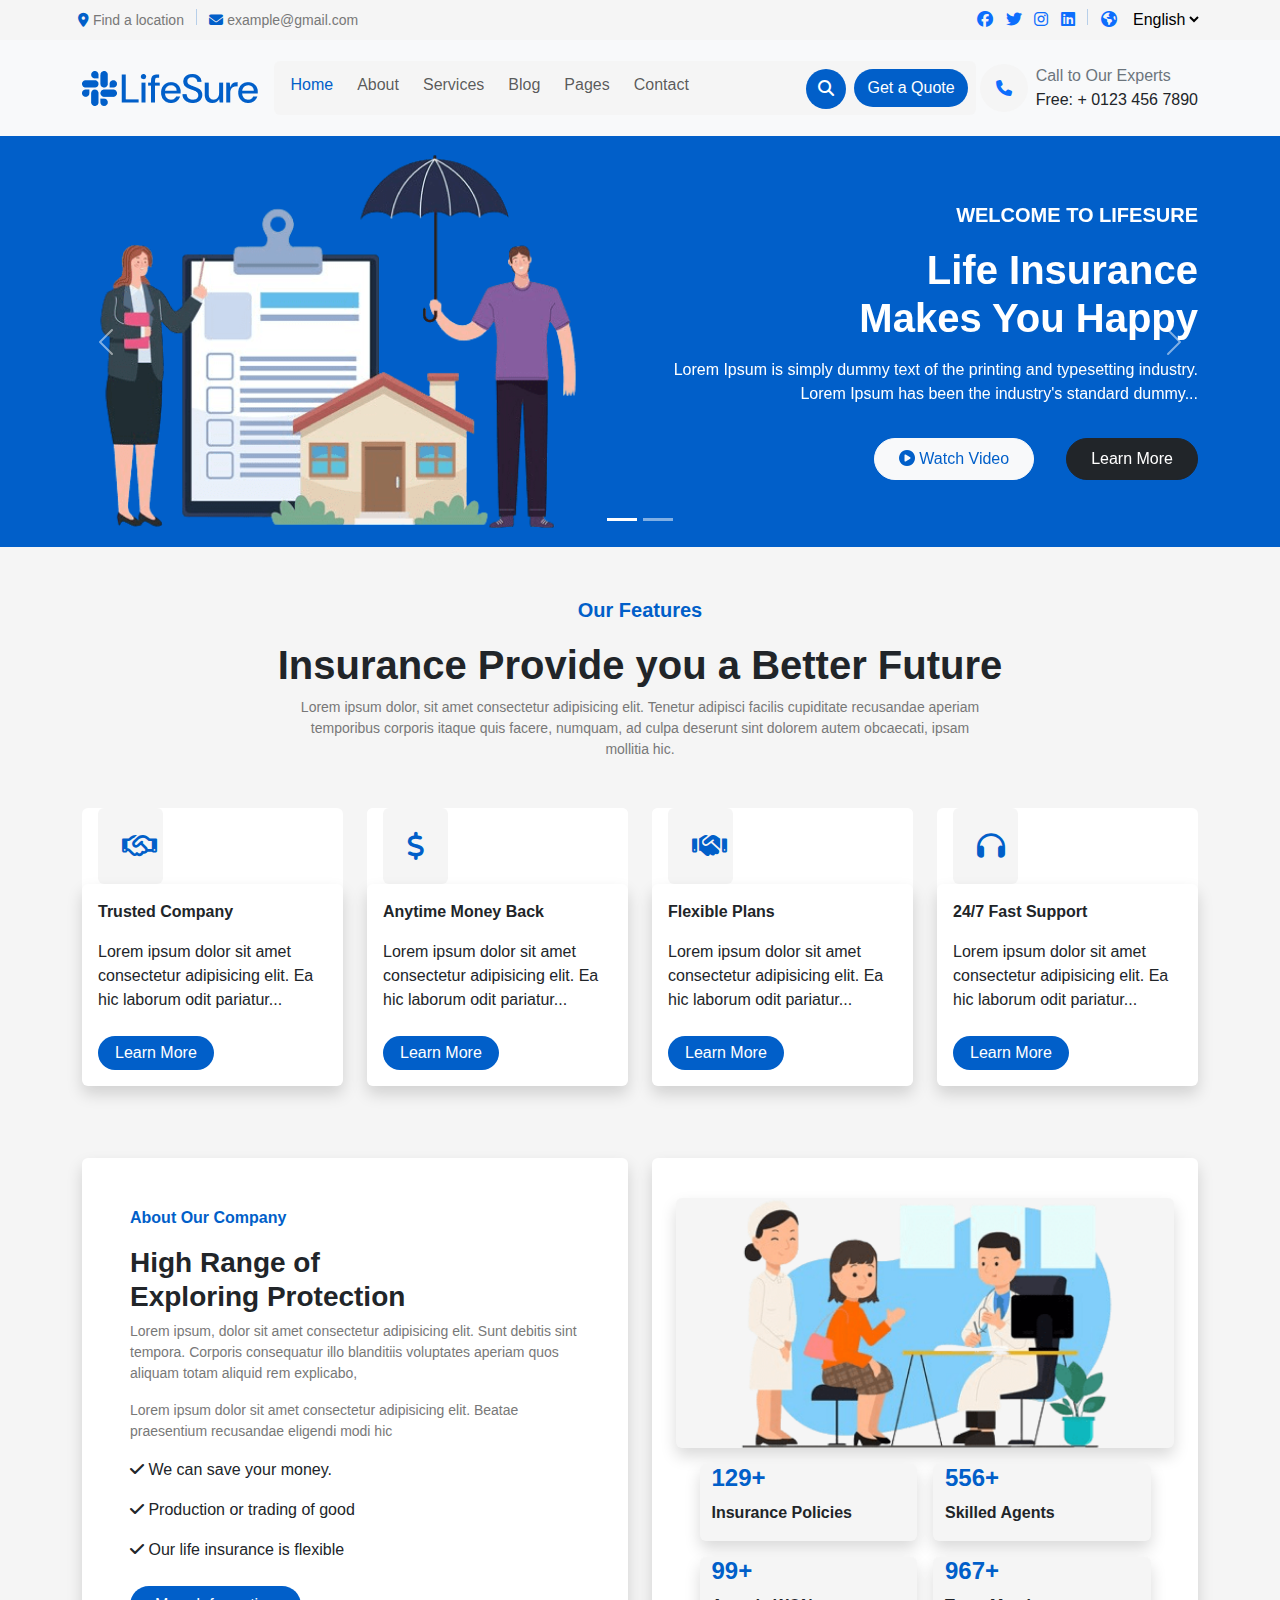
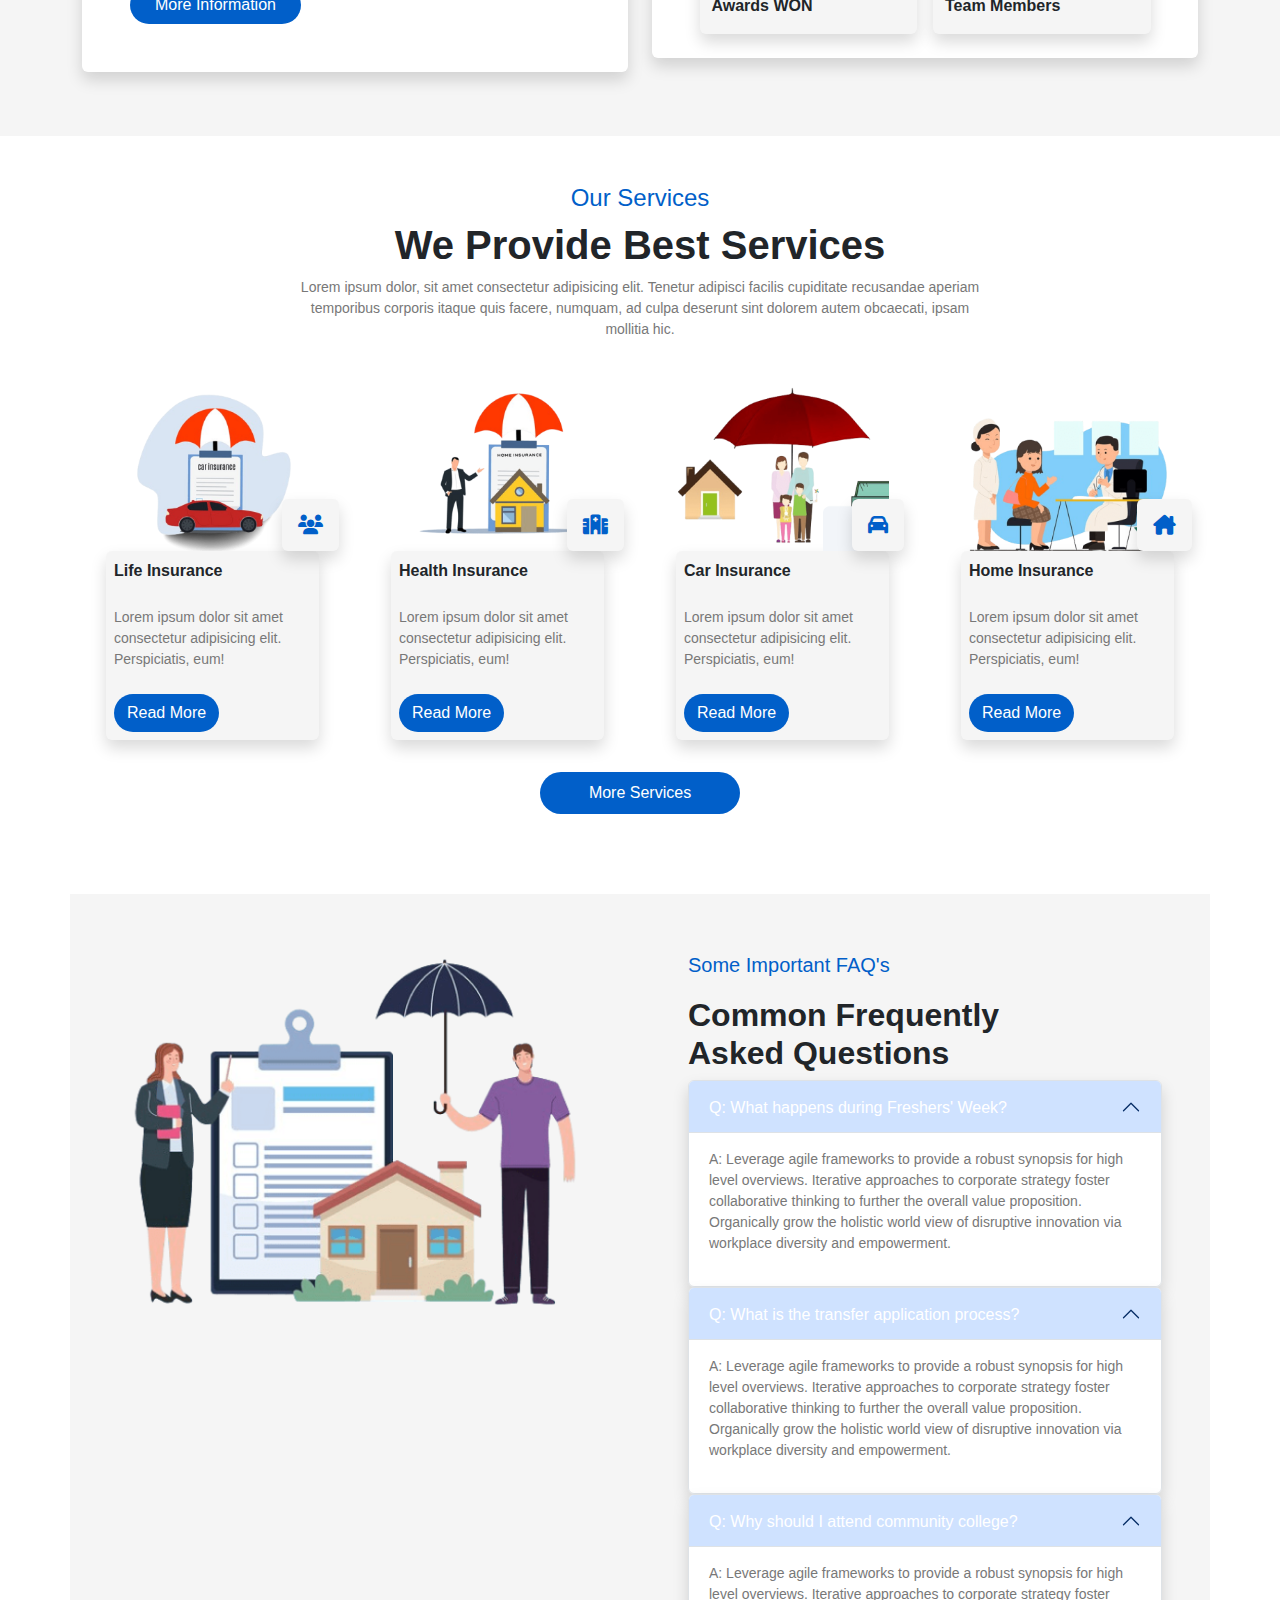
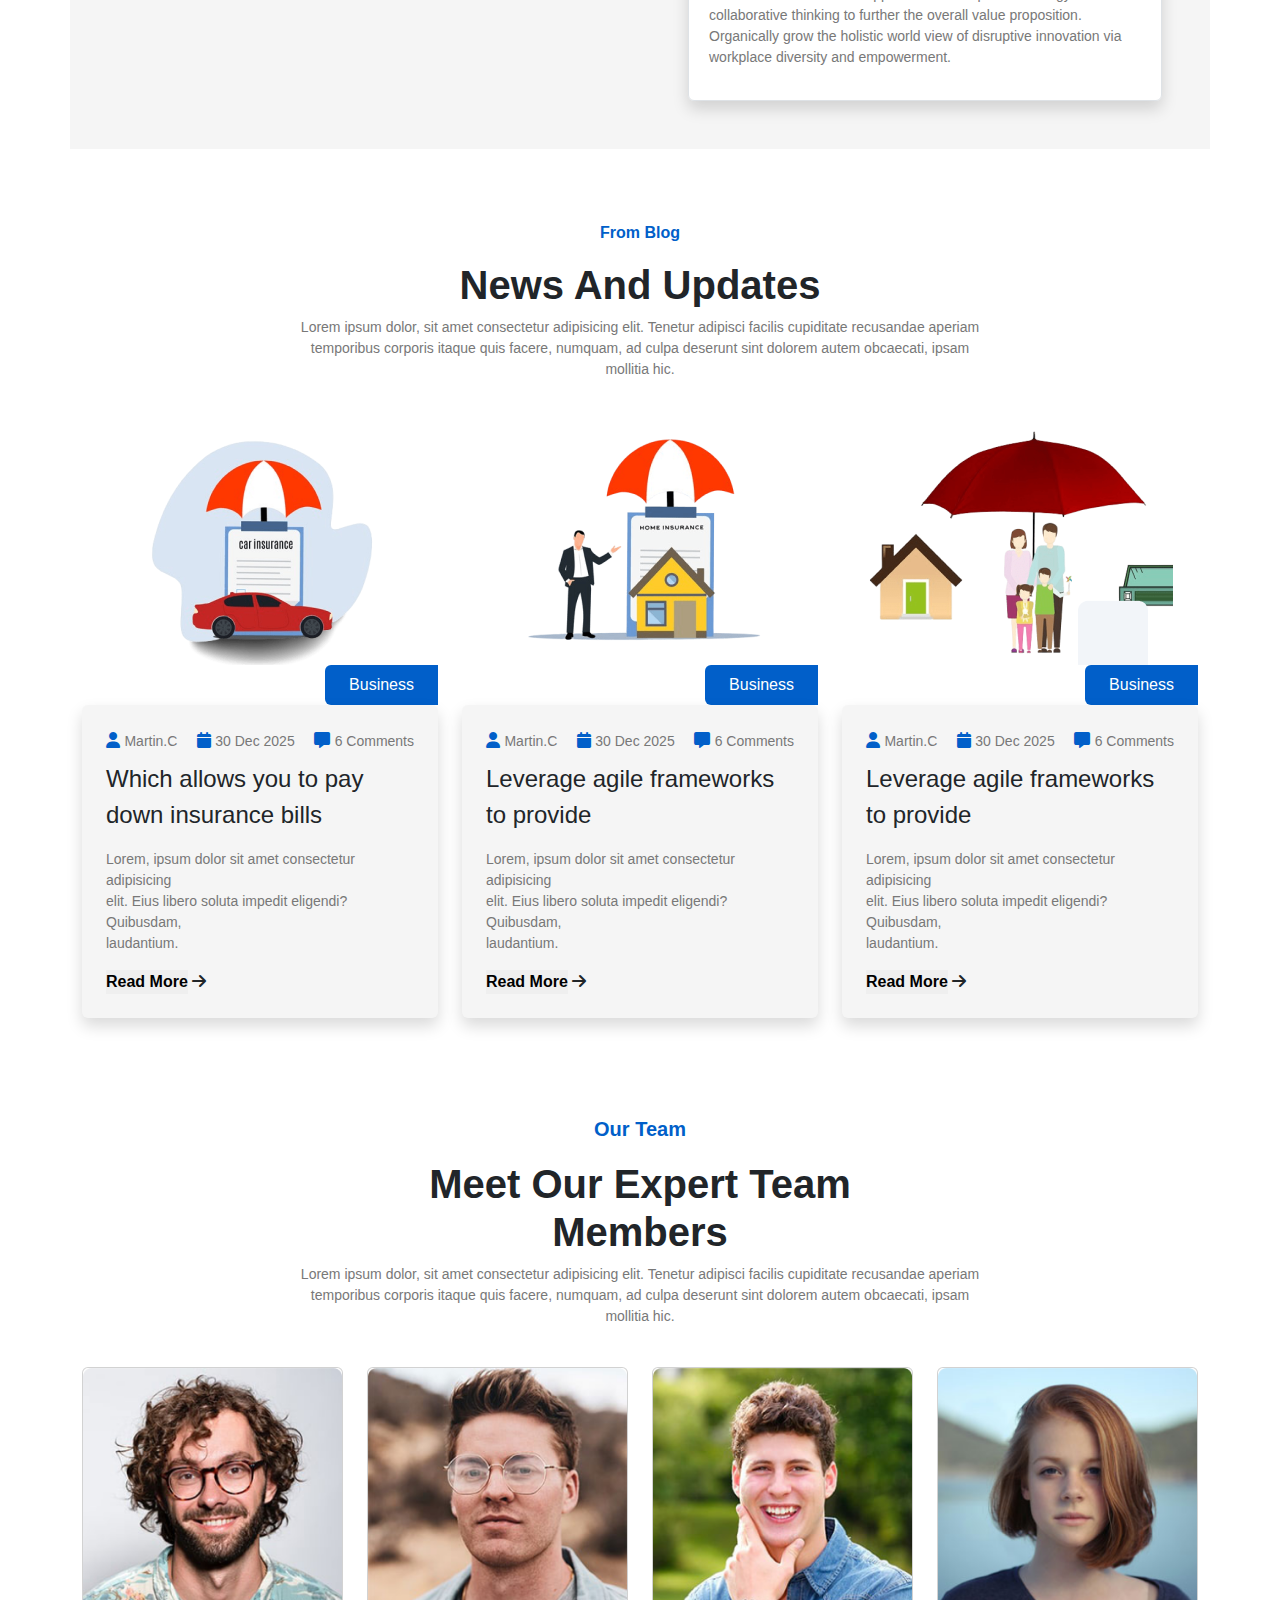
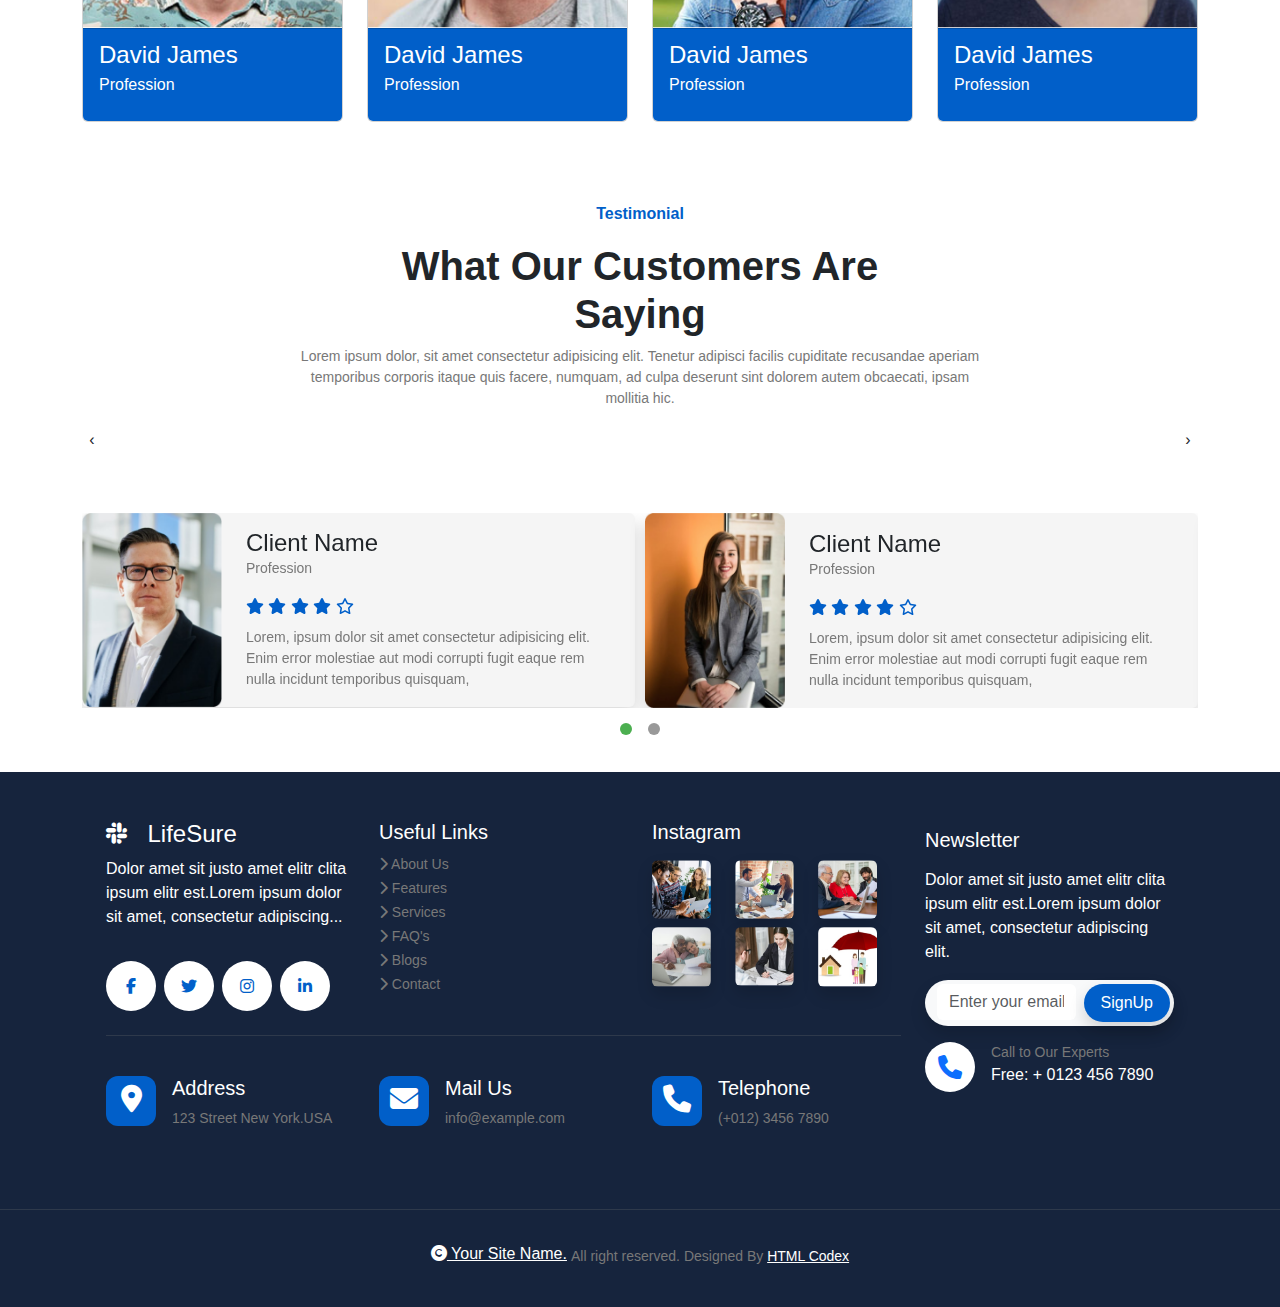
<file: index.html>
<!DOCTYPE html>
<html lang="en">

<head>
  <meta charset="UTF-8">
  <meta name="viewport" content="width=device-width, initial-scale=1.0">
   <link rel="stylesheet" href="assest/css/bootstrap.min.css">
  <link rel="stylesheet" href="https://cdnjs.cloudflare.com/ajax/libs/font-awesome/6.6.0/css/all.min.css">

  <!-- Owl Carousel CSS -->

  <link rel="stylesheet" href="https://cdnjs.cloudflare.com/ajax/libs/OwlCarousel2/2.3.4/assets/owl.carousel.min.css">
  <link rel="stylesheet"
    href="https://cdnjs.cloudflare.com/ajax/libs/OwlCarousel2/2.3.4/assets/owl.theme.default.min.css">


  <link rel="stylesheet" href="assest/css/style.css">
  <title>Life Sure Website</title>
</head>

<body>

  <!--  Social Media Section -->

  <section class="bg-color-abt d-none d-xl-block oder-xl-1">
    <div class="container p-2">
      <div class="row">
        <div class="col-md-6 text-start">
          <a href="#" class="text-color-light text-decoration-none">
            <i class="fa-solid fa-location-dot text-color"></i>
            Find a location
          </a>
          <div class="vr text-color ms-2"></div>
          <a href="#" class="text-color-light text-decoration-none ms-2">
            <i class="fa-solid fa-envelope text-color"></i>
            example@gmail.com
          </a>
        </div>
        <div class="col-md-6 text-end">
          <a href="#" class="text-decoration-none">
            <i class="fa-brands fa-facebook me-2"></i>
          </a>
          <a href="#" class="text-decoration-none">
            <i class="fa-brands fa-twitter me-2"></i>
          </a>
          <a href="#" class="text-decoration-none">
            <i class="fa-brands fa-instagram me-2"></i>
          </a>
          <a href="#" class="text-decoration-none">
            <i class="fa-brands fa-linkedin me-2"></i>
          </a>
          <div class="vr text-color me-2"></div>
          <a href="#" class="text-decoration-none">
            <i class="fa-solid fa-earth-americas me-2"></i>
          </a>
          <span>
            <select class="border-0 bg-color-abt">
              <option>English</option>
              <option>Hindi</option>
            </select>
            </button>
          </span>
        </div>
      </div>
    </div>
  </section>

  <!--  Nav-Bar Section -->

  <section class="oder-xl-2 order-lg-1 sticky-top bg-light">
    <div class="container">
      <nav class="navbar navbar-expand-lg">
        <a class="navbar-brand fs-6" href="index.html">
          <img src="assest/images/Symbol.png" alt="Symbol">
          <img src="assest/images/LifeSure.png" alt="LifeSure">
        </a>

        <a class="nav-link search-circle d-flex justify-content-center align-items-center d-lg-none ms-auto me-sm-2 me-1"
          href="#">
          <i class="fa-solid fa-magnifying-glass text-white"></i>
        </a>

        <button class="navbar-toggler" type="button" data-bs-toggle="collapse" data-bs-target="#collapsibleNavbar">
          <span class="navbar-toggler-icon"></span>
        </button>
        <div class="collapse navbar-collapse " id="collapsibleNavbar">
          <ul class="navbar-nav bg-color-abt text-color rounded w-100 ">
            <li class="nav-item mt-1 mb-0 ms-2  ">
              <a class="nav-link text-color" href="index.html">Home</a>
            </li>
            <li class="nav-item mt-1 mb-0  ms-2">
              <a class="nav-link" href="about.html">About</a>
            </li>
            <li class="nav-item mt-1 mb-0  ms-2">
              <a class="nav-link" href="service.html">Services</a>
            </li>
            <li class="nav-item mt-1 mb-0  ms-2">
              <a class="nav-link" href="blog.html">Blog</a>
            </li>
            <li class="nav-item mt-1 mb-0  ms-2">
              <a class="nav-link" href="#">Pages</a>
            </li>
            <li class="nav-item mt-1 mb-0  ms-2">
              <a class="nav-link" href="contact.html">Contact</a>
            </li>
            <span class="d-flex ms-lg-auto ms-2 ">
              <li class="nav-item mt-2 mb-0 d-none d-lg-block">
                <a class="nav-link search-circle text-center" href="#">
                  <i class="fa-solid fa-magnifying-glass text-white"></i>
                </a>
              </li>
              <li class="nav-item d-none d-lg-block">
                <a class="nav-link" href="#">
                  <button type="button" class="btn bg-color text-white rounded-pill ms-3 ms-lg-0 text-nowrap">Get a
                    Quote</button>
                </a>
              </li>
            </span>
          </ul>
          <ul class="list-unstyled rounded-circle bg-color-abt ms-1 mb-0 d-none d-xl-block">
            <li>
              <a href="#">
                <i class="fa-solid fa-phone p-3 "></i>
              </a>
            </li>
          </ul>
          <ul class="list-unstyled mt-3  d-none ms-2 d-xl-block">
            <li class="text-secondary text-nowrap">
              Call to Our Experts
            </li>
            <li class="text-nowrap">
              Free: + 0123 456 7890
            </li>
          </ul>
        </div>
      </nav>
    </div>
  </section>

  <!-- Hero Section  -->

  <section class="bg-color-abt"></section>
  <section>
    <div class="container-fluid  bg-color">
      <!-- Carousel -->
      <div id="demo" class="carousel slide" data-bs-ride="carousel">

        <!-- Indicators/dots -->
        <div class="carousel-indicators">
          <button type="button" data-bs-target="#demo" data-bs-slide-to="0" class="active"></button>
          <button type="button" data-bs-target="#demo" data-bs-slide-to="1"></button>
        </div>

        <!-- The slideshow/carousel -->
        <div class="carousel-inner ">
          <div class="carousel-item active">
            <div class="container">
              <div class="row">
                <div class="col-md-6 ">
                  <img src="assest/images/carousel-2.png.png" alt="carousel" class="img-fluid">
                </div>
                <div class="col-md-6 text-white mt-3 text-center text-md-end">
                  <p class="text-uppercase fs-5 mt-5">
                    <b>
                      Welcome to lifesure
                    </b>
                  </p>
                  <p class="h1 text-capitalize mt-3 font-size">
                    <b>
                      life insurance <br> makes you happy
                    </b>
                  </p>
                  <p class="mt-3">
                    Lorem Ipsum is simply dummy text of the printing and typesetting industry. Lorem
                    Ipsum has been the industry's standard dummy...
                  </p>
                  <span class="d-flex text-nowrap justify-content-center justify-content-md-end pb-3">
                    <a href="https://www.youtube.com/watch?v=fB00t4At0rk">
                      <button type="button" class="btn mt-3 me-md-4 btn-light text-color rounded-pill px-4 py-2 ">
                        <i class="fa-solid fa-circle-play"></i>
                        Watch Video
                      </button>
                    </a>
                    <button type="button"
                      class="btn mt-3 btn-dark text-center ms-2 text-md-end rounded-pill px-4 py-2 text-white">
                      Learn More
                    </button>
                  </span>

                </div>
              </div>
            </div>
          </div>
          <div class="carousel-item">
            <div class="container">
              <div class="row">
                <div class="col-md-6 text-white mt-3 text-center text-md-start">
                  <p class="text-uppercase fs-5 mt-5">
                    <b>
                      Welcome to lifesure
                    </b>
                  </p>
                  <p class="h1 text-capitalize mt-3 font-size">
                    <b>
                      life insurance <br> makes you happy
                    </b>
                  </p>
                  <p class="mt-3">
                    Lorem Ipsum is simply dummy text of the printing and typesetting industry. Lorem
                    Ipsum has been the industry's standard dummy...
                  </p>
                  <span class="d-flex text-nowrap justify-content-center justify-content-md-start pb-3">
                    <button type="button" class="btn mt-3 btn-light text-color rounded-pill px-4 py-2 ">
                      <i class="fa-solid fa-circle-play"></i>
                      Watch Video
                    </button>
                    <button type="button" class="btn mt-3 ms-md-4 ms-2 btn-dark rounded-pill px-4 py-2 text-white">
                      Learn More
                    </button>
                  </span>
                </div>
                <div class="col-md-6 text-end">
                  <img src="assest/images/carousel-2.png.png" alt="carousel" class="img-fluid">
                </div>
              </div>
            </div>
          </div>
        </div>

        <!-- Left and right controls/icons -->
        <button class="carousel-control-prev " type="button" data-bs-target="#demo" data-bs-slide="prev">
          <span class="carousel-control-prev-icon"></span>
        </button>
        <button class="carousel-control-next" type="button" data-bs-target="#demo" data-bs-slide="next">
          <span class="carousel-control-next-icon"></span>
        </button>
      </div>

    </div>
  </section>

  <!-- Insurance Section -->

  <section class="bg-color-abt py-5 pb-0">
    <div class="container">
      <p class="text-color fs-5 text-center">
        <b>Our Features</b>
      </p>
      <p class="h1 text-center">
        <b>
          Insurance Provide you a Better Future
        </b>
      </p>
      <p class="text-center text-color-light">
        Lorem ipsum dolor, sit amet consectetur adipisicing elit. Tenetur adipisci facilis cupiditate recusandae
        aperiam
        <br>
        temporibus corporis itaque quis facere, numquam, ad culpa deserunt sint dolorem autem obcaecati, ipsam <br>
        mollitia hic.
      </p>
      <div class="row py-4">
        <div class="col-xl-3 col-md-6 mt-2">
          <div class="card border-0">
            <i class="fa-regular ms-3 w-25 fa-handshake text-color bg-color-abt p-4 rounded fs-3 text-center"></i>
            <div class="card-body shadow rounded ">
              <p class="fs-6">
                <b>
                  Trusted Company
                </b>
              </p>
              <p>
                Lorem ipsum dolor sit amet
                consectetur adipisicing elit. Ea hic
                laborum odit pariatur...
              </p>
              <button type="button" class="btn mt-2 bg-color text-center text-md-end rounded-pill px-3 py-1 text-white">
                Learn More
              </button>
            </div>
          </div>
        </div>
        <div class="col-xl-3 col-md-6  mt-2">
          <div class="card border-0">
            <div class="card border-0">
              <i
                class="fa-solid fa-dollar-sign ms-3 w-25 fa-handshake text-color bg-color-abt p-4 rounded fs-3 text-center"></i>
              <div class="card-body shadow rounded ">
                <p class="fs-6">
                  <b>
                    Anytime Money Back
                  </b>
                </p>
                <p>
                  Lorem ipsum dolor sit amet
                  consectetur adipisicing elit. Ea hic
                  laborum odit pariatur...
                </p>
                <button type="button"
                  class="btn mt-2 bg-color text-center text-md-end rounded-pill px-3 py-1 text-white">
                  Learn More
                </button>
              </div>
            </div>
          </div>
        </div>
        <div class="col-xl-3 col-md-6  mt-2">
          <div class="card border-0">
            <div class="card border-0">
              <i
                class="fa-solid fa-bullseye ms-3 w-25 fa-handshake text-color bg-color-abt p-4 rounded fs-3 text-center"></i>
              <div class="card-body shadow rounded ">
                <p class="fs-6">
                  <b>
                    Flexible Plans
                  </b>
                </p>
                <p>
                  Lorem ipsum dolor sit amet
                  consectetur adipisicing elit. Ea hic
                  laborum odit pariatur...
                </p>
                <button type="button"
                  class="btn mt-2 bg-color text-center text-md-end rounded-pill px-3 py-1 text-white">
                  Learn More
                </button>
              </div>
            </div>
          </div>
        </div>
        <div class="col-xl-3 col-md-6 mt-2 pb-0">
          <div class="card border-0">
            <i
              class="fa-solid fa-headphones ms-3 w-25 fa-handshake text-color bg-color-abt p-4 rounded fs-3 text-center"></i>
            <div class="card-body shadow rounded ">
              <p class="fs-6">
                <b>
                  24/7 Fast Support
                </b>
              </p>
              <p>
                Lorem ipsum dolor sit amet
                consectetur adipisicing elit. Ea hic
                laborum odit pariatur...
              </p>
              <button type="button" class="btn mt-2 bg-color text-center text-md-end rounded-pill px-3 py-1 text-white">
                Learn More
              </button>
            </div>
          </div>
        </div>
      </div>
    </div>
  </section>

  <!-- About section  -->

  <section class="bg-color-abt py-lg-5 pt-0">
    <div class="container">
      <div class="row pt-0">
        <div class="col-xl-6 col-md-12 mb-3">
          <div class="card border-0">
            <div class="card-body shadow rounded p-5">
              <p class="text-color">
                <b>
                  About Our Company
                </b>
              </p>
              <p class="h3">
                <b>
                  High Range of <br>
                  Exploring Protection
                </b>
              </p>
              <p class="text-color-light">
                Lorem ipsum, dolor sit amet consectetur adipisicing elit. Sunt debitis sint
                tempora. Corporis consequatur illo blanditiis voluptates aperiam quos
                aliquam totam aliquid rem explicabo,
              </p>
              <p class="text-color-light">
                Lorem ipsum dolor sit amet consectetur adipisicing elit. Beatae
                praesentium recusandae eligendi modi hic
              </p>
              <p>
                <i class="fa-solid fa-check"></i>
                We can save your money.
              </p>
              <p>
                <i class="fa-solid fa-check"></i>
                Production or trading of good
              </p>
              <p>
                <i class="fa-solid fa-check"></i>
                Our life insurance is flexible
              </p>
              <button type="button" class="btn mt-2 bg-color px-4 text-white rounded-pill">
                More Information
              </button>
            </div>
          </div>
        </div>
        <div class="col-xl-6 col-md-12 py-3 py-lg-0">
          <div class="card border-0">
            <div class="card-body shadow rounded p-4">
              <div class="row justify-content-center">
                <div class="col-md-12 text-center gy-3">
                  <img src="assest/images/about-1.png.png" alt="about-1" class="img-fluid bg-color-abt shadow rounded">
                </div>
                <div class="col-md-5 bg-color-abt shadow rounded gy-3">
                  <p class="h4 text-color">
                    <b>
                      129+
                    </b>
                  </p>
                  <p class="text-dark">
                    <b>
                      Insurance Policies
                    </b>
                  </p>
                </div>
                <div class="col-md-5 bg-color-abt shadow rounded ms-md-3 gy-3">
                  <p class="h4 text-color">
                    <b>
                      556+
                    </b>
                  </p>
                  <p class="text-dark">
                    <b>
                      Skilled Agents
                    </b>
                  </p>
                </div>
                <div class="col-md-5 bg-color-abt shadow rounded gy-3">
                  <p class="h4 text-color">
                    <b>
                      99+
                    </b>
                  </p>
                  <p class="text-dark">
                    <b>
                      Awards WON
                    </b>
                  </p>
                </div>
                <div class="col-md-5 bg-color-abt shadow rounded ms-md-3 gy-3">
                  <p class="h4 text-color">
                    <b>
                      967+
                    </b>
                  </p>
                  <p class="text-dark">
                    <b>
                      Team Members
                    </b>
                  </p>
                </div>
              </div>
            </div>
          </div>
        </div>
      </div>
  </section>
  </section>

  <!-- Service  -->

  <section class="py-5">
    <div class=" container">
      <p class="h4 text-color text-center">
        Our Services
      </p>
      <p class="h1 text-center">
        <b>
          We Provide Best Services
        </b>
      </p>
      <p class="text-center text-color-light">
        Lorem ipsum dolor, sit amet consectetur adipisicing elit. Tenetur adipisci facilis cupiditate recusandae aperiam
        <br>
        temporibus corporis itaque quis facere, numquam, ad culpa deserunt sint dolorem autem obcaecati, ipsam <br>
        mollitia hic.
      </p>
      <div class="row">
        <div class="col-xl-3 col-md-6">
          <div class="card border-0 ">
            <div class="card-body p-4">
              <div class=" img-relative d-flex">
                <img src="assest/images/blog-1.png.png" alt="blog-1-img" class="img-fluid ">
                <i
                  class="fa-solid fa-users text-color fs-5 p-3 shadow rounded bg-color-abt icon-absolute align-self-end"></i>
              </div>
              <div class="bg-color-abt shadow rounded p-2">
                <p>
                  <b>
                    Life Insurance
                  </b>
                </p>
                <p class="text-color-light mt-4">
                  Lorem ipsum dolor sit amet <br>
                  consectetur adipisicing elit. <br>
                  Perspiciatis, eum!
                </p>
                <button type="button" class="btn mt-2 bg-color text-white rounded-pill">
                  Read More
                </button>
              </div>
            </div>
          </div>
        </div>
        <div class="col-xl-3 col-md-6">
          <div class="card border-0 ">
            <div class="card-body p-4">
              <div class=" img-relative d-flex">
                <img src="assest/images/blog-2.png.png" alt="blog-2-img" class="img-fluid ">
                <i
                  class="fa-solid fa-hospital text-color fs-5 p-3 shadow rounded bg-color-abt icon-absolute align-self-end"></i>
              </div>
              <div class="bg-color-abt shadow rounded p-2">
                <p>
                  <b>
                    Health Insurance
                  </b>
                </p>
                <p class="text-color-light mt-4">
                  Lorem ipsum dolor sit amet <br>
                  consectetur adipisicing elit. <br>
                  Perspiciatis, eum!
                </p>
                <button type="button" class="btn mt-2 bg-color text-white rounded-pill">
                  Read More
                </button>
              </div>
            </div>
          </div>
        </div>
        <div class="col-xl-3 col-md-6">
          <div class="card border-0 ">
            <div class="card-body p-4">
              <div class=" img-relative d-flex">
                <img src="assest/images/blog-3.png.png" alt="blog-3-img" class="img-fluid ">
                <i
                  class="fa-solid fa-car text-color fs-5 p-3 shadow rounded bg-color-abt icon-absolute align-self-end"></i>
              </div>
              <div class="bg-color-abt shadow rounded p-2">
                <p>
                  <b>
                    Car Insurance
                  </b>
                </p>
                <p class="text-color-light mt-4">
                  Lorem ipsum dolor sit amet <br>
                  consectetur adipisicing elit. <br>
                  Perspiciatis, eum!
                </p>
                <button type="button" class="btn mt-2 bg-color text-white rounded-pill">
                  Read More
                </button>
              </div>
            </div>
          </div>
        </div>
        <div class="col-xl-3 col-md-6">
          <div class="card border-0 ">
            <div class="card-body p-4">
              <div class=" img-relative d-flex">
                <img src="assest/images/blog-4.png.png" alt="blog-4-img" class="img-fluid ">
                <i
                  class="fa-solid fa-house-chimney text-color fs-5 p-3 shadow rounded bg-color-abt icon-absolute align-self-end"></i>
              </div>
              <div class="bg-color-abt shadow rounded p-2">
                <p>
                  <b>
                    Home Insurance
                  </b>
                </p>
                <p class="text-color-light mt-4">
                  Lorem ipsum dolor sit amet <br>
                  consectetur adipisicing elit. <br>
                  Perspiciatis, eum!
                </p>
                <button type="button" class="btn mt-2 bg-color text-white rounded-pill">
                  Read More
                </button>
              </div>
            </div>
          </div>
        </div>
      </div>
      <div class="d-flex justify-content-center py-2">
        <button type="button" class="btn bg-color text-white rounded-pill px-5 py-2 ">
          More Services
        </button>
      </div>
    </div>
  </section>

  <!-- ask question section -->

  <section class="py-md-4 ">
    <div class="container bg-color-abt">
      <div class="row">
        <div class="col-xl-6 col-md-12 order-2 p-5 mt-2">
          <p class="text-color fs-5 text-center text-md-start">
            Some Important FAQ's
          </p>
          <p class="h2 text-center text-md-start">
            <b>
              Common Frequently <br>
              Asked Questions
            </b>
          </p>
          <div class="accordion shadow rounded" id="accordionExample">
            <div class="accordion-item">
              <h2 class="accordion-header">
                <button class="accordion-button bg-color" type="button" data-bs-toggle="collapse"
                  data-bs-target="#collapseOne" aria-expanded="true" aria-controls="collapseOne">
                  <p class="text-white mb-0">
                    Q: What happens during Freshers' Week?
                  </p>
                </button>
              </h2>
              <div id="collapseOne" class="accordion-collapse collapse show" data-bs-parent="#accordionExample">
                <div class="accordion-body">
                  <p class="text-color-light">
                    A: Leverage agile frameworks to provide a robust synopsis for high level
                    overviews. Iterative approaches to corporate strategy foster collaborative thinking
                    to further the overall value proposition. Organically grow the holistic world view of
                    disruptive innovation via workplace diversity and empowerment.
                  </p>
                </div>
              </div>
            </div>
          </div>
          <div class="accordion shadow rounded border-top-0" id="accordionExample1">
            <div class="accordion-item">
              <h2 class="accordion-header">
                <button class="accordion-button bg-color" type="button" data-bs-toggle="collapse"
                  data-bs-target="#collapseOne1" aria-expanded="true" aria-controls="collapseOne">
                  <p class="text-white mb-0">
                    Q: What is the transfer application process?
                  </p>
                </button>
              </h2>
              <div id="collapseOne1" class="accordion-collapse collapse show" data-bs-parent="#accordionExample1">
                <div class="accordion-body">
                  <p class="text-color-light">
                    A: Leverage agile frameworks to provide a robust synopsis for high level
                    overviews. Iterative approaches to corporate strategy foster collaborative thinking
                    to further the overall value proposition. Organically grow the holistic world view of
                    disruptive innovation via workplace diversity and empowerment.
                  </p>
                </div>
              </div>
            </div>
          </div>
          <div class="accordion shadow rounded" id="accordionExample2">
            <div class="accordion-item">
              <h2 class="accordion-header">
                <button class="accordion-button bg-color" type="button" data-bs-toggle="collapse"
                  data-bs-target="#collapseOne2" aria-expanded="true" aria-controls="collapseOne">
                  <p class="text-white mb-0">
                    Q: Why should I attend community college?
                  </p>
                </button>
              </h2>
              <div id="collapseOne2" class="accordion-collapse collapse show" data-bs-parent="#accordionExample2">
                <div class="accordion-body">
                  <p class="text-color-light">
                    A: Leverage agile frameworks to provide a robust synopsis for high level
                    overviews. Iterative approaches to corporate strategy foster collaborative thinking
                    to further the overall value proposition. Organically grow the holistic world view of
                    disruptive innovation via workplace diversity and empowerment.
                  </p>
                </div>
              </div>
            </div>
          </div>
        </div>
        <div class="col-xl-6 col-md-12 order-1 text-center  p-5">
          <img src="assest/images/carousel-2.png.png" alt="que-img" class="img-fluid">
        </div>
      </div>
    </div>
  </section>

  <!-- News And Updates section -->

  <section class="py-5">
    <div class="container">
      <p class="text-color text-center">
        <b>
          From Blog
        </b>
      </p>
      <p class="h1 text-center">
        <b>
          News And Updates
        </b>
      </p>
      <p class="text-color-light text-center mt-2">
        Lorem ipsum dolor, sit amet consectetur adipisicing elit. Tenetur adipisci facilis cupiditate recusandae aperiam
        <br>
        temporibus corporis itaque quis facere, numquam, ad culpa deserunt sint dolorem autem obcaecati, ipsam <br>
        mollitia hic.
      </p>
      <div class="row py-4">
        <div class="col-xl-4 col-md-12">
          <div class="fs-3 text-center">
            <img src="assest/images/blog-1.png.png" alt="blog-1" class="img-fluid">
          </div>
          <div class="d-flex justify-content-end">
            <p class="bg-color text-white rounded-start px-4 py-2 mb-0 text-center ">
              Business
            </p>
          </div>
          <div class="card border-0 pb-0">
            <div class="card-body bg-color-abt p-4 shadow rounded">
              <div class="d-flex justify-content-between">
                <div>
                  <i class="fa-solid fa-user text-color"></i>
                  <span class="text-color-light">
                    Martin.C
                  </span>
                </div>
                <div>
                  <i class="fa-solid fa-calendar text-color"></i>
                  <span class="text-color-light">
                    30 Dec 2025
                  </span>
                </div>
                <div>
                  <i class="fa-solid fa-message text-color"></i>
                  <span class="text-color-light">
                    6 Comments
                  </span>
                </div>

              </div>
              <p class="fs-4 mt-2">
                Which allows you to pay down
                insurance bills
              </p>
              <p class="text-color-light">
                Lorem, ipsum dolor sit amet consectetur adipisicing <br>
                elit. Eius libero soluta impedit eligendi? Quibusdam, <br>
                laudantium.
              </p>
              <button type="button" class="border-0">
                <b>
                  Read More
                </b>
              </button>
              <i class="fa-solid fa-arrow-right"></i>
            </div>
          </div>
        </div>
        <div class="col-xl-4 col-md-12">
          <div class="fs-3 text-center">
            <img src="assest/images/blog-2.png.png" alt="blog-2" class="img-fluid">
          </div>
          <div class="d-flex justify-content-end">
            <p class="bg-color text-white rounded-start px-4 py-2 mb-0 text-center ">
              Business
            </p>
          </div>
          <div class="card border-0 pb-0">
            <div class="card-body bg-color-abt p-4 shadow rounded">
              <div class="d-flex justify-content-between">
                <div>
                  <i class="fa-solid fa-user text-color"></i>
                  <span class="text-color-light">
                    Martin.C
                  </span>
                </div>
                <div>
                  <i class="fa-solid fa-calendar text-color"></i>
                  <span class="text-color-light">
                    30 Dec 2025
                  </span>
                </div>
                <div>
                  <i class="fa-solid fa-message text-color"></i>
                  <span class="text-color-light">
                    6 Comments
                  </span>
                </div>

              </div>
              <p class="fs-4 mt-2">
                Leverage agile frameworks to
                provide
              </p>
              <p class="text-color-light">
                Lorem, ipsum dolor sit amet consectetur adipisicing <br>
                elit. Eius libero soluta impedit eligendi? Quibusdam, <br>
                laudantium.
              </p>
              <button type="button" class="border-0">
                <b>
                  Read More
                </b>
              </button>
              <i class="fa-solid fa-arrow-right"></i>
            </div>
          </div>
        </div>
        <div class="col-xl-4 col-md-12">
          <div class="fs-3 text-center">
            <img src="assest/images/blog-3.png.png" alt="blog-3" class="img-fluid">
          </div>
          <div class="d-flex justify-content-end">
            <p class="bg-color text-white rounded-start px-4 py-2 mb-0 text-center ">
              Business
            </p>
          </div>
          <div class="card border-0 pb-0">
            <div class="card-body bg-color-abt p-4 shadow rounded">
              <div class="d-flex justify-content-between">
                <div>
                  <i class="fa-solid fa-user text-color"></i>
                  <span class="text-color-light">
                    Martin.C
                  </span>
                </div>
                <div>
                  <i class="fa-solid fa-calendar text-color"></i>
                  <span class="text-color-light">
                    30 Dec 2025
                  </span>
                </div>
                <div>
                  <i class="fa-solid fa-message text-color"></i>
                  <span class="text-color-light">
                    6 Comments
                  </span>
                </div>

              </div>
              <p class="fs-4 mt-2">
                Leverage agile frameworks to
                provide
              </p>
              <p class="text-color-light">
                Lorem, ipsum dolor sit amet consectetur adipisicing <br>
                elit. Eius libero soluta impedit eligendi? Quibusdam, <br>
                laudantium.
              </p>
              <button type="button" class="border-0">
                <b>
                  Read More
                </b>
              </button>
              <i class="fa-solid fa-arrow-right"></i>
            </div>
          </div>
        </div>
      </div>
    </div>
  </section>

  <!--  Meet Our Expert Team Section -->

  <section class="py-4">
    <div class="container">
      <p class="text-color text-center fs-5">
        <b>
          Our Team
        </b>
      </p>
      <p class="h1 text-center">
        <b>
          Meet Our Expert Team <br>
          Members
        </b>
      </p>
      <p class="text-center text-color-light">
        Lorem ipsum dolor, sit amet consectetur adipisicing elit. Tenetur adipisci facilis cupiditate recusandae aperiam
        <br>
        temporibus corporis itaque quis facere, numquam, ad culpa deserunt sint dolorem autem obcaecati, ipsam <br>
        mollitia hic.
      </p>
      <div class="row py-4">
        <div class="col-xl-3 col-md-6 pb-2">
          <div class="card">
            <img class="card-img-top" src="assest/images/team-1.jpg.png" alt="team-1">
            <div class="card-footer bg-color">
              <p class="fs-4 text-white mb-0">
                David James
              </p>
              <p class="text-white">
                Profession
              </p>
            </div>
          </div>
        </div>
        <div class="col-xl-3 col-md-6 pb-2">
          <div class="card">
            <img class="card-img-top" src="assest/images/team-2.jpg.png" alt="team-2">
            <div class="card-footer bg-color">
              <p class="fs-4 text-white mb-0">
                David James
              </p>
              <p class="text-white">
                Profession
              </p>
            </div>
          </div>
        </div>
        <div class="col-xl-3 col-md-6 pb-2">
          <div class="card">
            <img class="card-img-top" src="assest/images/team-3.jpg.png" alt="team-3">
            <div class="card-footer bg-color">
              <p class="fs-4 text-white mb-0">
                David James
              </p>
              <p class="text-white">
                Profession
              </p>
            </div>
          </div>
        </div>
        <div class="col-xl-3 col-md-6">
          <div class="card">
            <img class="card-img-top" src="assest/images/team-4.jpg.png" alt="team-4">
            <div class="card-footer bg-color">
              <p class="fs-4 text-white mb-0">
                David James
              </p>
              <p class="text-white">
                Profession
              </p>
            </div>
          </div>
        </div>
      </div>
    </div>
  </section>

  <!-- customers section -->

  <section class="py3">
    <div class="container">
      <div class="text-center py-4">
        <p class="text-color">
          <b>
            Testimonial
          </b>
        </p>
        <p class="h1">
          <b>
            What Our Customers Are <br>
            Saying
          </b>
        </p>
        <p class="text-color-light">
          Lorem ipsum dolor, sit amet consectetur adipisicing elit. Tenetur adipisci facilis cupiditate recusandae
          aperiam <br>
          temporibus corporis itaque quis facere, numquam, ad culpa deserunt sint dolorem autem obcaecati, ipsam <br>
          mollitia hic.
        </p>
      </div>
    </div>
  </section>

  <!-- owl carousel section -->

  <section class="py-3">
    <div class="container">
      <!-- Carousel Container -->
      <div class="owl-carousel py-5 owl-hight">
        <div class="item shadow rounded bg-color-abt d-flex flex-column flex-md-row align-items-center">
          <img src="assest/images/testimonial-2.jpg.png" alt="testimonial-2"
            class="img-fluid testimonial-img mb-3 mb-md-0">
          <div class="px-4 pt-3 text-center text-md-start">
            <p class="h4 mb-0">
              Client Name
            </p>
            <p class="text-color-light">
              Profession
            </p>
            <i class="fa-solid fa-star text-color"></i>
            <i class="fa-solid fa-star text-color"></i>
            <i class="fa-solid fa-star text-color"></i>
            <i class="fa-solid fa-star text-color"></i>
            <i class="fa-regular fa-star text-color"></i>
            <p class="text-color-light mt-2">
              Lorem, ipsum dolor sit amet consectetur adipisicing elit.
              Enim error molestiae aut modi corrupti fugit eaque rem nulla
              incidunt temporibus quisquam,
            </p>
          </div>
        </div>
        <div class="item shadow rounded bg-color-abt d-flex flex-column flex-md-row align-items-center">
          <img src="assest/images/testimonial-3.jpg.png" alt="testimonial-3"
            class="img-fluid testimonial-img mb-3 mb-md-0">
          <div class="px-4 pt-3 text-center text-md-start">
            <p class="h4 mb-0">
              Client Name
            </p>
            <p class="text-color-light">
              Profession
            </p>
            <i class="fa-solid fa-star text-color"></i>
            <i class="fa-solid fa-star text-color"></i>
            <i class="fa-solid fa-star text-color"></i>
            <i class="fa-solid fa-star text-color"></i>
            <i class="fa-regular fa-star text-color"></i>
            <p class="text-color-light mt-2">
              Lorem, ipsum dolor sit amet consectetur adipisicing elit.
              Enim error molestiae aut modi corrupti fugit eaque rem nulla
              incidunt temporibus quisquam,
            </p>
          </div>
        </div>
        <div class="item shadow rounded bg-color-abt d-flex flex-column flex-md-row align-items-center">
          <img src="assest/images/testimonial-2.jpg.png" alt="testimonial-2"
            class="img-fluid testimonial-img mb-3 mb-md-0">
          <div class="px-4 pt-3 text-center text-md-start">
            <p class="h4 mb-0">
              Client Name
            </p>
            <p class="text-color-light">
              Profession
            </p>
            <i class="fa-solid fa-star text-color"></i>
            <i class="fa-solid fa-star text-color"></i>
            <i class="fa-solid fa-star text-color"></i>
            <i class="fa-solid fa-star text-color"></i>
            <i class="fa-regular fa-star text-color"></i>
            <p class="text-color-light mt-2">
              Lorem, ipsum dolor sit amet consectetur adipisicing elit.
              Enim error molestiae aut modi corrupti fugit eaque rem nulla
              incidunt temporibus quisquam,
            </p>
          </div>
        </div>
        <div class="item shadow rounded bg-color-abt d-flex flex-column flex-md-row align-items-center">
          <img src="assest/images/testimonial-3.jpg.png" alt="testimonial-3"
            class="img-fluid testimonial-img mb-3 mb-md-0">
          <div class="px-4 pt-3 text-center text-md-start">
            <p class="h4 mb-0">
              Client Name
            </p>
            <p class="text-color-light">
              Profession
            </p>
            <i class="fa-solid fa-star text-color"></i>
            <i class="fa-solid fa-star text-color"></i>
            <i class="fa-solid fa-star text-color"></i>
            <i class="fa-solid fa-star text-color"></i>
            <i class="fa-regular fa-star text-color"></i>
            <p class="text-color-light mt-2">
              Lorem, ipsum dolor sit amet consectetur adipisicing elit.
              Enim error molestiae aut modi corrupti fugit eaque rem nulla
              incidunt temporibus quisquam,
            </p>
          </div>
        </div>
      </div>
    </div>
    </div>
  </section>

  <!-- Contact social meadia section -->

  <section class="py-4 bg-color-contact">
    <div class="container">
      <div class="row p-4">
        <div class="col-lg-9">
          <div class="row">
            <div class="col-lg-4 col-md-6">
              <i class="fa-brands fa-slack text-white fs-4"></i>
              <span class="text-white h4 ms-3">
                LifeSure
              </span>
              <p class="text-white py-2">
                Dolor amet sit justo amet elitr clita ipsum elitr
                est.Lorem ipsum dolor sit amet, consectetur
                adipiscing...
              </p>
              <div class="d-flex py-2">
                <div class="text-color bg-circle text-center d-flex justify-content-center align-items-center">
                  <i class="fa-brands fa-facebook-f"></i>
                </div>
                <div class="text-color bg-circle text-center d-flex justify-content-center align-items-center ms-2">
                  <i class="fa-brands fa-twitter"></i>
                </div>
                <div class="text-color bg-circle text-center d-flex justify-content-center align-items-center ms-2">
                  <i class="fa-brands fa-instagram"></i>
                </div>
                <div class="text-color bg-circle text-center d-flex justify-content-center align-items-center ms-2">
                  <i class="fa-brands fa-linkedin-in"></i>
                </div>
              </div>
            </div>
            <div class="col-lg-4 col-md-6">
              <p class="h5 text-white">
                Useful Links
              </p>
              <ul class="list-unstyled">
                <li>
                  <a class="text-decoration-none text-color-light" href="index.html">
                    <i class="fa-solid fa-chevron-right">
                    </i>
                    About Us
                  </a>
                </li>
                <li>
                  <a class="text-decoration-none text-color-light" href="index.html">
                    <i class="fa-solid fa-chevron-right">
                    </i>
                    Features
                  </a>
                </li>
                <li>
                  <a class="text-decoration-none text-color-light" href="index.html">
                    <i class="fa-solid fa-chevron-right">
                    </i>
                    Services
                  </a>
                </li>
                <li>
                  <a class="text-decoration-none text-color-light" href="index.html">
                    <i class="fa-solid fa-chevron-right">
                    </i>
                    FAQ's
                  </a>
                </li>
                <li>
                  <a class="text-decoration-none text-color-light" href="index.html">
                    <i class="fa-solid fa-chevron-right">
                    </i>
                    Blogs
                  </a>
                </li>
                <li>
                  <a class="text-decoration-none text-color-light" href="index.html">
                    <i class="fa-solid fa-chevron-right">
                    </i>
                    Contact
                  </a>
                </li>
              </ul>
            </div>
            <div class="col-lg-4 col-md-6">
              <p class="h5 text-white">
                Instagram
              </p>
              <div class="row py-2">
                <div class="row">
                  <div class="col-4">
                    <img src="assest/images/instagram-footer-1.jpg.png" alt="instagram-footer-1"
                      class="img-fluid shadow rounded">
                  </div>
                  <div class="col-4">
                    <img src="assest/images/instagram-footer-2.jpg.png" alt="instagram-footer-2"
                      class="img-fluid shadow rounded">
                  </div>
                  <div class="col-4">
                    <img src="assest/images/instagram-footer-3.jpg.png" alt="instagram-footer-3"
                      class="img-fluid shadow rounded">
                  </div>
                </div>
                <div class="row py-2">
                  <div class="col-4">
                    <img src="assest/images/instagram-footer-4.jpg.png" alt="instagram-footer-4"
                      class="img-fluid shadow rounded">
                  </div>
                  <div class="col-4">
                    <img src="assest/images/instagram-footer-5.jpg.png" alt="instagram-footer-5"
                      class="img-fluid shadow rounded">
                  </div>
                  <div class="col-4">
                    <img src="assest/images/instagram-footer-6.jpg.png" alt="instagram-footer-6"
                      class="img-fluid shadow rounded">
                  </div>
                </div>
              </div>
            </div>
          </div>
          <hr class="text-color-light">
          <div class="row py-4">
            <div class="col-lg-4">
              <div class="d-flex">
                <div class="square-icon">
                  <i class="fa-solid fa-location-dot fs-3"></i>
                </div>
                <span class="ms-3">
                  <p class="text-white h5">
                    Address
                  </p>
                  <p class="text-color-light">
                    123 Street New York.USA
                  </p>
                </span>
              </div>
            </div>
            <div class="col-lg-4 ">
              <div class="d-flex">
                <div class="square-icon">
                  <i class="fa-solid fa-envelope fs-3"></i>
                </div>
                <span class="ms-3">
                  <p class="text-white h5">
                    Mail Us
                  </p>
                  <p class="text-color-light">
                    info@example.com
                  </p>
                </span>
              </div>
            </div>
            <div class="col-lg-4">
              <div class="d-flex">
                <div class="square-icon">
                  <i class="fa-solid fa-phone fs-3"></i>
                </div>
                <span class="ms-3">
                  <p class="text-white h5">
                    Telephone
                  </p>
                  <p class="text-color-light">
                    (+012) 3456 7890
                  </p>
                </span>
              </div>
            </div>
          </div>
        </div>

        <div class="col-lg-3 py-2">
          <p class="h5 text-white py-2 pt-0">
            Newsletter
          </p>
          <p class="text-white">
            Dolor amet sit justo amet elitr clita ipsum
            elitr est.Lorem ipsum dolor sit amet,
            consectetur adipiscing elit.
          </p>
          <div class="text-color-light bg-light d-flex shadow rounded-pill">
            <p class="mb-0 ms-2 p-1">

              <input type="email" class="form-control border-0" id="email" placeholder="Enter your email" name="email"
                size="40">
            </p>
            <!-- <input type="email" class="form-control border-0" placeholder="Enter your email"> -->
            <span class="ms-auto p-1">
              <button type="button" class="btn bg-color text-white shadow rounded-pill px-3">SignUp</button>
            </span>
          </div>
          <div class="d-flex p-0 mt-3 m-0 text-nowrap">
            <a href="#" class="text-decoration-none bg-circle d-flex justify-content-center align-items-center">
              <i class="fa-solid fa-phone fs-4"></i>
            </a>
            <div class="ms-3">
              <p class="mb-0 text-color-light">
                Call to Our Experts
              </p>
              <p class="text-white d-block">
                Free: + 0123 456 7890
              </p>
            </div>
          </div>
        </div>
      </div>
    </div>
    <hr class="py-2 text-color-light ">
    <div class="footer">
      <div class="container d-sm-flex justify-content-center text-center">
        <a href="#" class="text-white mb-0"><i class="fa-solid fa-copyright text-white"></i> Your Site Name.</a>
        <p class="text-color-light mt-1 ms-md-1">
          All right reserved.
        </p>
        <p class="text-color-light  mt-1 ms-md-1">
          Designed By
          <a href="#" class="text-white">
            HTML Codex
          </a>
        </p>
      </div>
    </div>
  </section>


  <!-- jQuery -->
  <script src="https://cdnjs.cloudflare.com/ajax/libs/jquery/3.6.0/jquery.min.js"></script>

  <!-- Owl Carousel JS -->
  <script src="https://cdnjs.cloudflare.com/ajax/libs/OwlCarousel2/2.3.4/owl.carousel.min.js"></script>

  <!-- Carousel Initialization -->
  <script>
    $(document).ready(function () {
      $(".owl-carousel").owlCarousel({
        loop: true,
        margin: 10,
        nav: true,
        responsive: {
          0: {
            items: 1,
          },
          1024: {
            items: 2,
          },
        },
      });
    });

  </script>

  <!-- bootstrap js -->

  <script src="assest/js/bootstrap.min.js"></script>
</body>

</html>
</file>
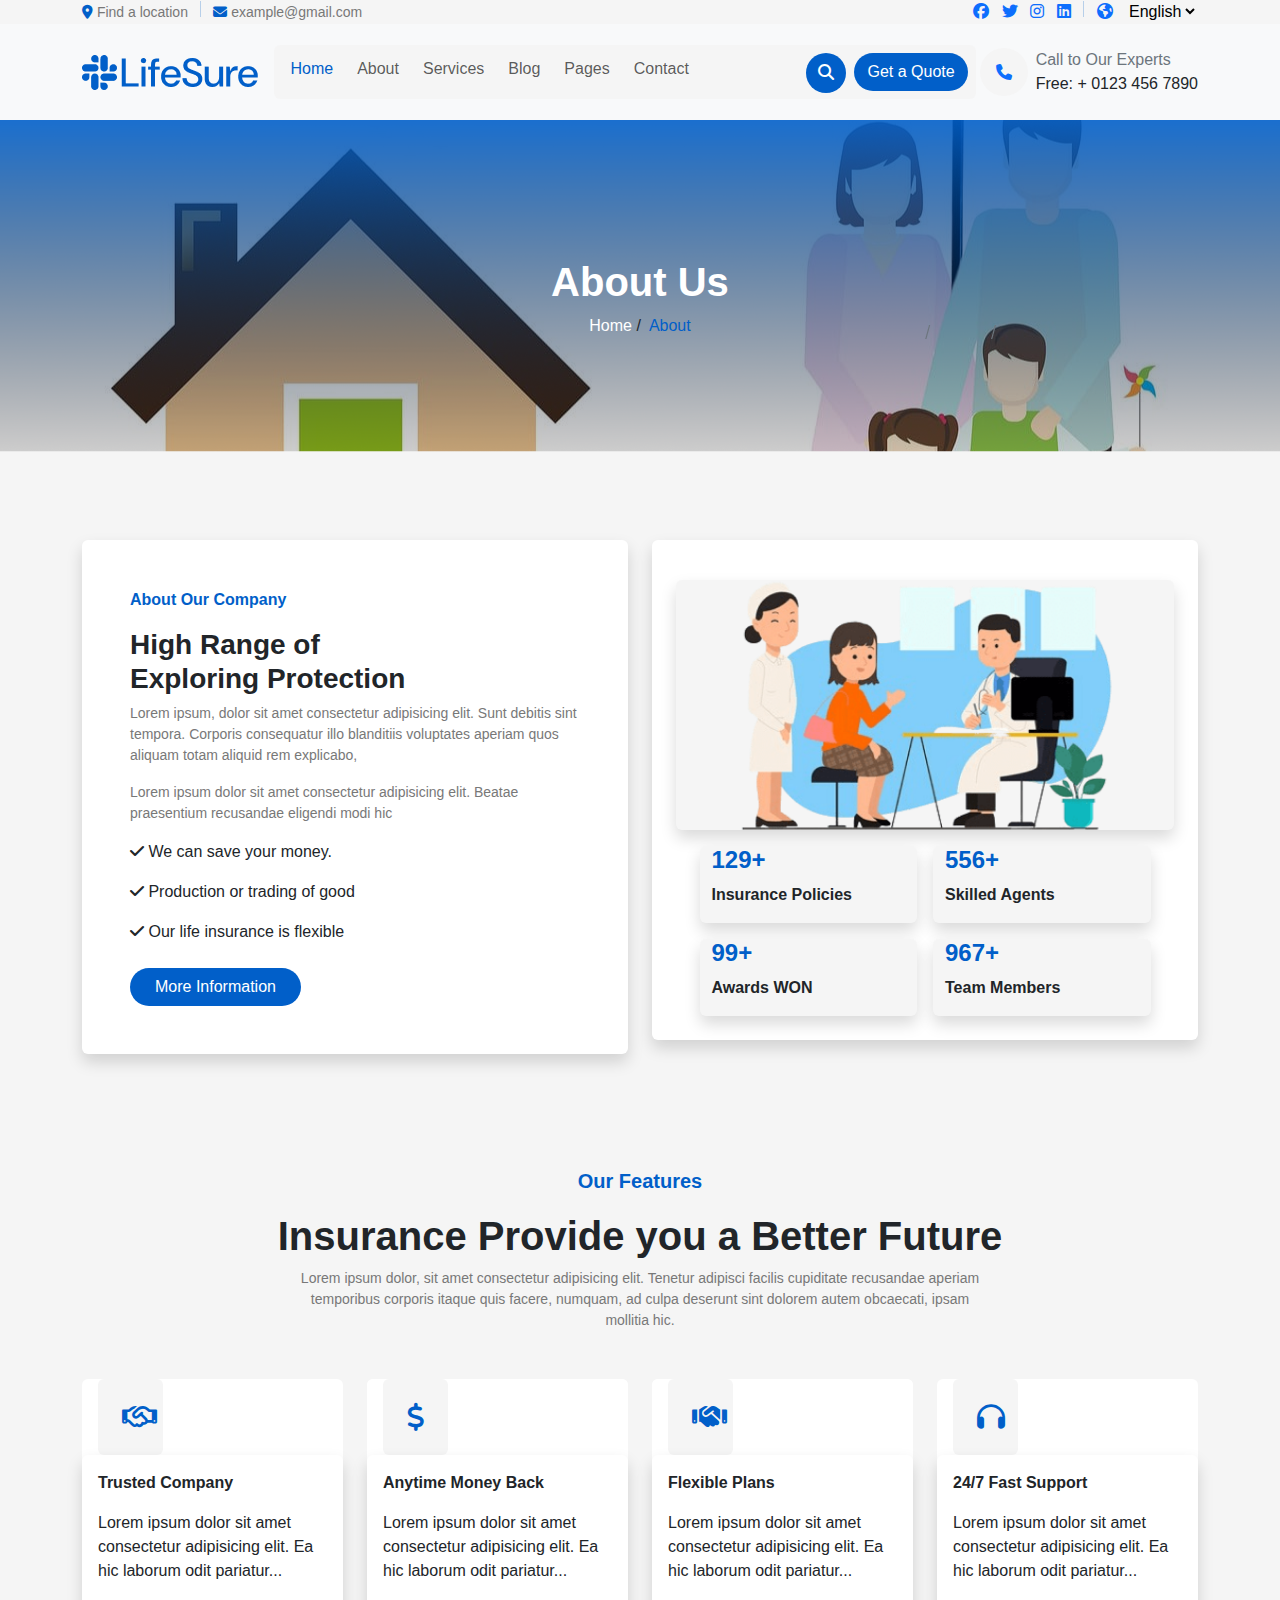
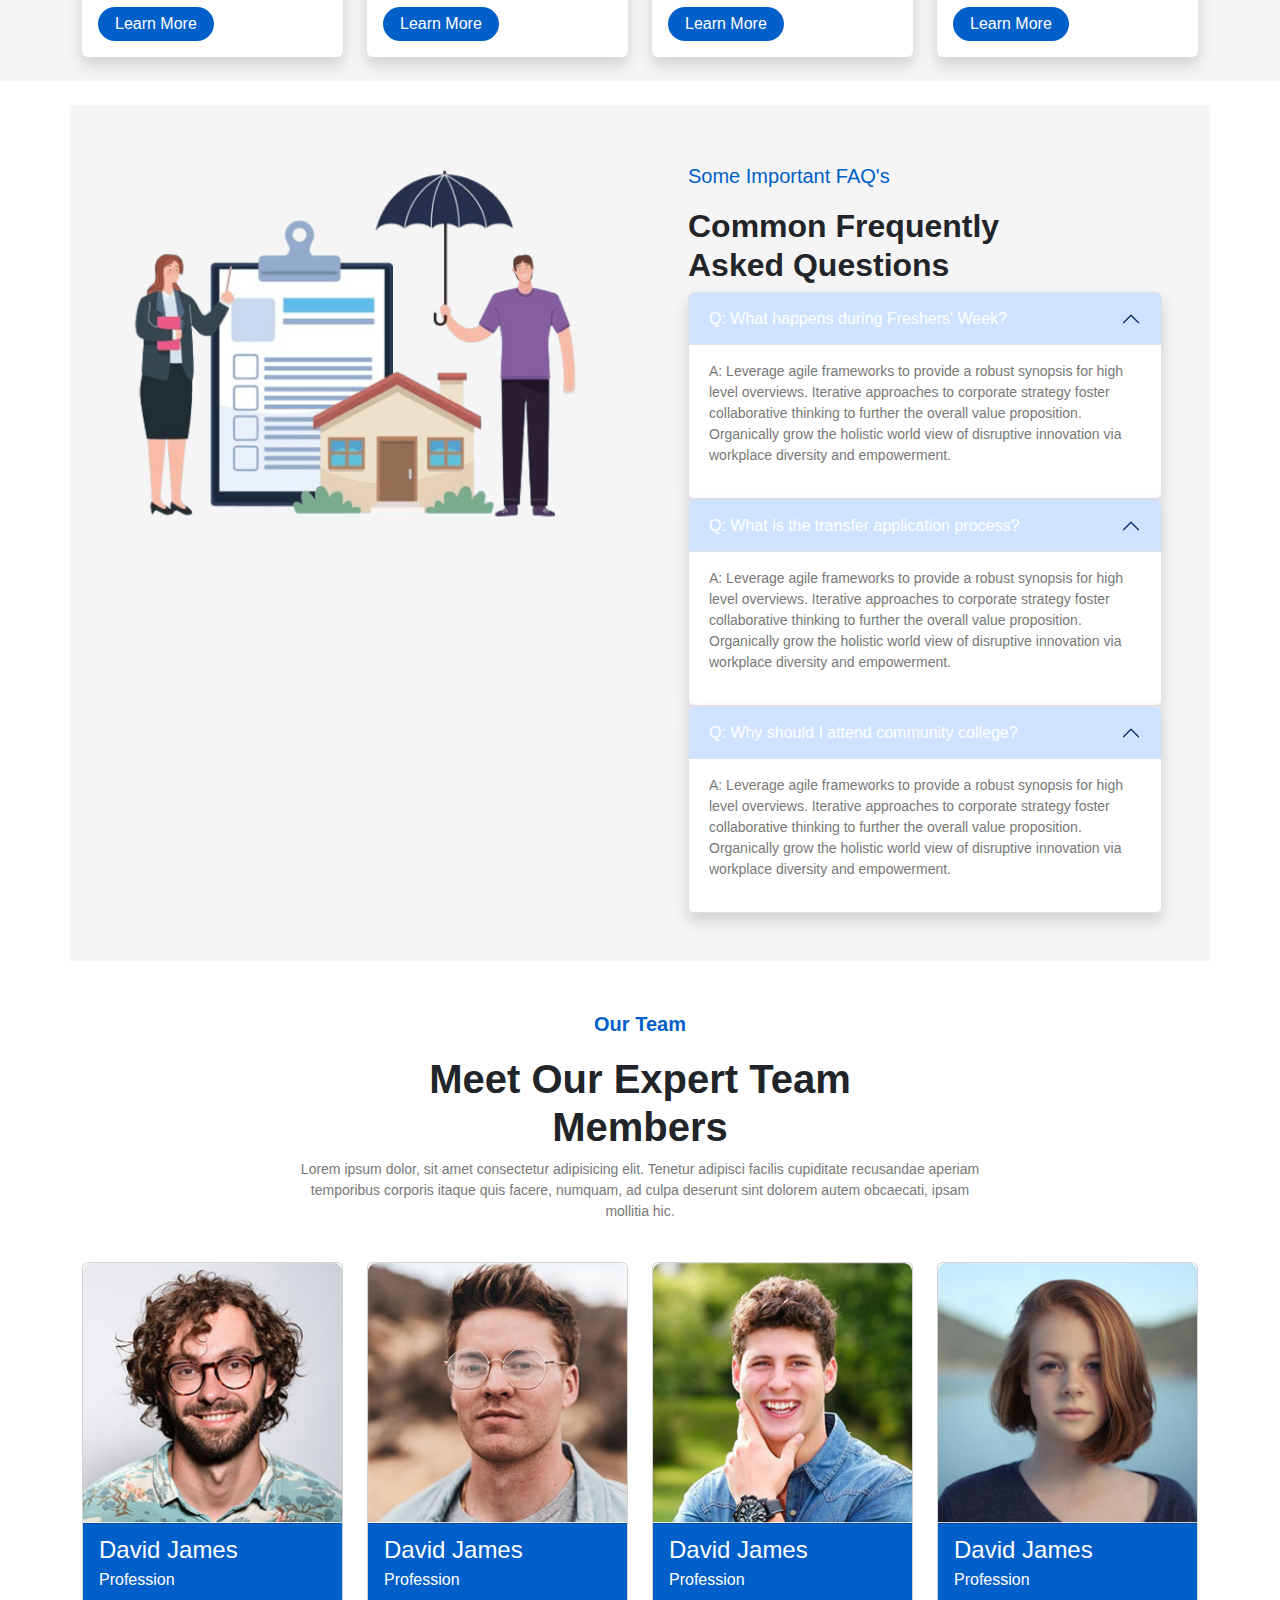
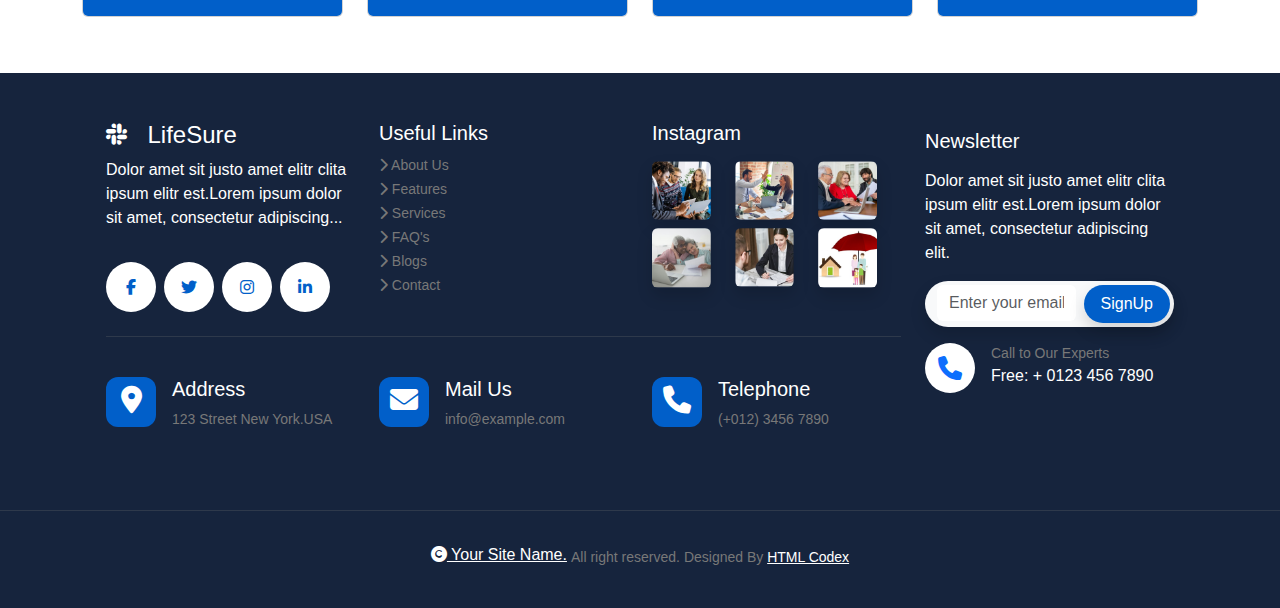
<file: about.html>
<!DOCTYPE html>
<html lang="en">

<head>
    <meta charset="UTF-8">
    <meta name="viewport" content="width=device-width, initial-scale=1.0">
    <link rel="stylesheet" href="assest/css/bootstrap.min.css">
    <link rel="stylesheet" href="https://cdnjs.cloudflare.com/ajax/libs/font-awesome/6.6.0/css/all.min.css">
    <link rel="stylesheet" href="assest/css/style.css">
    <title>About Page</title>
</head>

<body>
    <!--  Social Media Section -->

    <section class="bg-color-abt d-none d-xl-block oder-xl-1">
        <div class="container">
            <div class="row">
                <div class="col-md-6 text-start">
                    <a href="#" class="text-color-light text-decoration-none">
                        <i class="fa-solid fa-location-dot text-color"></i>
                        Find a location
                    </a>
                    <div class="vr text-color ms-2"></div>
                    <a href="#" class="text-color-light text-decoration-none ms-2">
                        <i class="fa-solid fa-envelope text-color"></i>
                        example@gmail.com
                    </a>
                </div>
                <div class="col-md-6 text-end">
                    <a href="#" class="text-decoration-none">
                        <i class="fa-brands fa-facebook me-2"></i>
                    </a>
                    <a href="#" class="text-decoration-none">
                        <i class="fa-brands fa-twitter me-2"></i>
                    </a>
                    <a href="#" class="text-decoration-none">
                        <i class="fa-brands fa-instagram me-2"></i>
                    </a>
                    <a href="#" class="text-decoration-none">
                        <i class="fa-brands fa-linkedin me-2"></i>
                    </a>
                    <div class="vr text-color me-2"></div>
                    <a href="#" class="text-decoration-none">
                        <i class="fa-solid fa-earth-americas me-2"></i>
                    </a>
                    <span>
                        <select class="border-0 bg-color-abt">
                            <option>English</option>
                            <option>Hindi</option>
                        </select>
                        </button>
                    </span>
                </div>
            </div>
        </div>
    </section>

    <!--  Nav-Bar Section -->

    <section class="oder-xl-2 order-lg-1 sticky-top bg-light">
        <div class="container">
            <nav class="navbar navbar-expand-lg">
                <a class="navbar-brand fs-6" href="index.html">
                    <img src="assest/images/Symbol.png" alt="Symbol">
                    <img src="assest/images/LifeSure.png" alt="LifeSure">
                </a>

                <a class="nav-link search-circle d-flex justify-content-center align-items-center d-lg-none ms-auto me-sm-2 me-1"
                    href="#">
                    <i class="fa-solid fa-magnifying-glass text-white"></i>
                </a>

                <button class="navbar-toggler" type="button" data-bs-toggle="collapse"
                    data-bs-target="#collapsibleNavbar">
                    <span class="navbar-toggler-icon"></span>
                </button>
                <div class="collapse navbar-collapse " id="collapsibleNavbar">
                    <ul class="navbar-nav bg-color-abt text-color rounded w-100 ">
                        <li class="nav-item mt-1 mb-0 ms-2  ">
                            <a class="nav-link text-color" href="index.html">Home</a>
                        </li>
                        <li class="nav-item mt-1 mb-0  ms-2">
                            <a class="nav-link" href="about.html">About</a>
                        </li>
                        <li class="nav-item mt-1 mb-0  ms-2">
                            <a class="nav-link" href="service.html">Services</a>
                        </li>
                        <li class="nav-item mt-1 mb-0  ms-2">
                            <a class="nav-link" href="blog.html">Blog</a>
                        </li>
                        <li class="nav-item mt-1 mb-0  ms-2">
                            <a class="nav-link" href="#">Pages</a>
                        </li>
                        <li class="nav-item mt-1 mb-0  ms-2">
                            <a class="nav-link" href="contact.html">Contact</a>
                        </li>
                        <span class="d-flex ms-lg-auto ms-2 ">
                            <li class="nav-item mt-2 mb-0 d-none d-lg-block">
                                <a class="nav-link search-circle text-center" href="#">
                                    <i class="fa-solid fa-magnifying-glass text-white"></i>
                                </a>
                            </li>
                            <li class="nav-item d-none d-lg-block">
                                <a class="nav-link" href="#">
                                    <button type="button"
                                        class="btn bg-color text-white rounded-pill ms-3 ms-lg-0 text-nowrap">Get a
                                        Quote</button>
                                </a>
                            </li>
                        </span>
                    </ul>
                    <ul class="list-unstyled rounded-circle bg-color-abt ms-1 mb-0 d-none d-xl-block">
                        <li>
                            <a href="#">
                                <i class="fa-solid fa-phone p-3 "></i>
                            </a>
                        </li>
                    </ul>
                    <ul class="list-unstyled mt-3  d-none ms-2 d-xl-block">
                        <li class="text-secondary text-nowrap">
                            Call to Our Experts
                        </li>
                        <li class="text-nowrap">
                            Free: + 0123 456 7890
                        </li>
                    </ul>
                </div>
            </nav>
        </div>
    </section>

    <!-- Hero section -->
    <section class="bg-color-abt">
        <section class="bg-img-about">
            <div class="container">
                <p class="h1 text-white text-center">
                    <b>
                        About Us
                    </b>
                </p>
                <ul class="d-flex list-unstyled justify-content-center">
                    <li>
                        <a href="index.html" class="text-white text-decoration-none">Home</a> <span>/</span>

                    </li>
                    <li>
                        <a href="about.html" class="text-color text-decoration-none active ms-2">About</a>
                    </li>
                </ul>

            </div>
        </section>

        <!-- About section  -->

        <section class="bg-color-abt py-lg-5 pt-0">
            <div class="container">
                <div class="row pt-0">
                    <div class="col-xl-6 col-md-12 mb-3">
                        <div class="card border-0">
                            <div class="card-body shadow rounded p-5">
                                <p class="text-color">
                                    <b>
                                        About Our Company
                                    </b>
                                </p>
                                <p class="h3">
                                    <b>
                                        High Range of <br>
                                        Exploring Protection
                                    </b>
                                </p>
                                <p class="text-color-light">
                                    Lorem ipsum, dolor sit amet consectetur adipisicing elit. Sunt debitis sint
                                    tempora. Corporis consequatur illo blanditiis voluptates aperiam quos
                                    aliquam totam aliquid rem explicabo,
                                </p>
                                <p class="text-color-light">
                                    Lorem ipsum dolor sit amet consectetur adipisicing elit. Beatae
                                    praesentium recusandae eligendi modi hic
                                </p>
                                <p>
                                    <i class="fa-solid fa-check"></i>
                                    We can save your money.
                                </p>
                                <p>
                                    <i class="fa-solid fa-check"></i>
                                    Production or trading of good
                                </p>
                                <p>
                                    <i class="fa-solid fa-check"></i>
                                    Our life insurance is flexible
                                </p>
                                <button type="button" class="btn mt-2 bg-color px-4 text-white rounded-pill">
                                    More Information
                                </button>
                            </div>
                        </div>
                    </div>
                    <div class="col-xl-6 col-md-12 py-3 py-lg-0">
                        <div class="card border-0">
                            <div class="card-body shadow rounded p-4">
                                <div class="row justify-content-center">
                                    <div class="col-md-12 text-center gy-3">
                                        <img src="assest/images/about-1.png.png" alt="about-1"
                                            class="img-fluid bg-color-abt shadow rounded">
                                    </div>
                                    <div class="col-md-5 bg-color-abt shadow rounded gy-3">
                                        <p class="h4 text-color">
                                            <b>
                                                129+
                                            </b>
                                        </p>
                                        <p class="text-dark">
                                            <b>
                                                Insurance Policies
                                            </b>
                                        </p>
                                    </div>
                                    <div class="col-md-5 bg-color-abt shadow rounded ms-md-3 gy-3">
                                        <p class="h4 text-color">
                                            <b>
                                                556+
                                            </b>
                                        </p>
                                        <p class="text-dark">
                                            <b>
                                                Skilled Agents
                                            </b>
                                        </p>
                                    </div>
                                    <div class="col-md-5 bg-color-abt shadow rounded gy-3">
                                        <p class="h4 text-color">
                                            <b>
                                                99+
                                            </b>
                                        </p>
                                        <p class="text-dark">
                                            <b>
                                                Awards WON
                                            </b>
                                        </p>
                                    </div>
                                    <div class="col-md-5 bg-color-abt shadow rounded ms-md-3 gy-3">
                                        <p class="h4 text-color">
                                            <b>
                                                967+
                                            </b>
                                        </p>
                                        <p class="text-dark">
                                            <b>
                                                Team Members
                                            </b>
                                        </p>
                                    </div>
                                </div>
                            </div>
                        </div>
                    </div>
                </div>
        </section>
    </section>

    <!-- Insurance Section -->

    <section class="bg-color-abt py-5 pb-0">
        <div class="container">
            <p class="text-color fs-5 text-center">
                <b>Our Features</b>
            </p>
            <p class="h1 text-center">
                <b>
                    Insurance Provide you a Better Future
                </b>
            </p>
            <p class="text-center text-color-light">
                Lorem ipsum dolor, sit amet consectetur adipisicing elit. Tenetur adipisci facilis cupiditate recusandae
                aperiam
                <br>
                temporibus corporis itaque quis facere, numquam, ad culpa deserunt sint dolorem autem obcaecati, ipsam
                <br>
                mollitia hic.
            </p>
            <div class="row py-4">
                <div class="col-xl-3 col-md-6 mt-2">
                    <div class="card border-0">
                        <i
                            class="fa-regular ms-3 w-25 fa-handshake text-color bg-color-abt p-4 rounded fs-3 text-center"></i>
                        <div class="card-body shadow rounded ">
                            <p class="fs-6">
                                <b>
                                    Trusted Company
                                </b>
                            </p>
                            <p>
                                Lorem ipsum dolor sit amet
                                consectetur adipisicing elit. Ea hic
                                laborum odit pariatur...
                            </p>
                            <button type="button"
                                class="btn mt-2 bg-color text-center text-md-end rounded-pill px-3 py-1 text-white">
                                Learn More
                            </button>
                        </div>
                    </div>
                </div>
                <div class="col-xl-3 col-md-6  mt-2">
                    <div class="card border-0">
                        <div class="card border-0">
                            <i
                                class="fa-solid fa-dollar-sign ms-3 w-25 fa-handshake text-color bg-color-abt p-4 rounded fs-3 text-center"></i>
                            <div class="card-body shadow rounded ">
                                <p class="fs-6">
                                    <b>
                                        Anytime Money Back
                                    </b>
                                </p>
                                <p>
                                    Lorem ipsum dolor sit amet
                                    consectetur adipisicing elit. Ea hic
                                    laborum odit pariatur...
                                </p>
                                <button type="button"
                                    class="btn mt-2 bg-color text-center text-md-end rounded-pill px-3 py-1 text-white">
                                    Learn More
                                </button>
                            </div>
                        </div>
                    </div>
                </div>
                <div class="col-xl-3 col-md-6  mt-2">
                    <div class="card border-0">
                        <div class="card border-0">
                            <i
                                class="fa-solid fa-bullseye ms-3 w-25 fa-handshake text-color bg-color-abt p-4 rounded fs-3 text-center"></i>
                            <div class="card-body shadow rounded ">
                                <p class="fs-6">
                                    <b>
                                        Flexible Plans
                                    </b>
                                </p>
                                <p>
                                    Lorem ipsum dolor sit amet
                                    consectetur adipisicing elit. Ea hic
                                    laborum odit pariatur...
                                </p>
                                <button type="button"
                                    class="btn mt-2 bg-color text-center text-md-end rounded-pill px-3 py-1 text-white">
                                    Learn More
                                </button>
                            </div>
                        </div>
                    </div>
                </div>
                <div class="col-xl-3 col-md-6 mt-2 pb-0">
                    <div class="card border-0">
                        <i
                            class="fa-solid fa-headphones ms-3 w-25 fa-handshake text-color bg-color-abt p-4 rounded fs-3 text-center"></i>
                        <div class="card-body shadow rounded ">
                            <p class="fs-6">
                                <b>
                                    24/7 Fast Support
                                </b>
                            </p>
                            <p>
                                Lorem ipsum dolor sit amet
                                consectetur adipisicing elit. Ea hic
                                laborum odit pariatur...
                            </p>
                            <button type="button"
                                class="btn mt-2 bg-color text-center text-md-end rounded-pill px-3 py-1 text-white">
                                Learn More
                            </button>
                        </div>
                    </div>
                </div>
            </div>
        </div>
    </section>

    <!-- ask question section -->

    <section class="py-md-4 ">
        <div class="container bg-color-abt">
            <div class="row">
                <div class="col-xl-6 col-md-12 order-2 p-5 mt-2">
                    <p class="text-color fs-5 text-center text-md-start">
                        Some Important FAQ's
                    </p>
                    <p class="h2 text-center text-md-start">
                        <b>
                            Common Frequently <br>
                            Asked Questions
                        </b>
                    </p>
                    <div class="accordion shadow rounded" id="accordionExample">
                        <div class="accordion-item">
                            <h2 class="accordion-header">
                                <button class="accordion-button bg-color" data-bs-toggle="collapse"
                                    data-bs-target="#collapseOne">
                                    <p class="text-white mb-0">
                                        Q: What happens during Freshers' Week?
                                    </p>
                                </button>
                            </h2>
                            <div id="collapseOne" class="accordion-collapse collapse show"
                                data-bs-parent="#accordionExample">
                                <div class="accordion-body">
                                    <p class="text-color-light">
                                        A: Leverage agile frameworks to provide a robust synopsis for high level
                                        overviews. Iterative approaches to corporate strategy foster collaborative
                                        thinking
                                        to further the overall value proposition. Organically grow the holistic world
                                        view of
                                        disruptive innovation via workplace diversity and empowerment.
                                    </p>
                                </div>
                            </div>
                        </div>
                    </div>
                    <div class="accordion shadow rounded" id="accordionExample1">
                        <div class="accordion-item">
                            <h2 class="accordion-header">
                                <button class="accordion-button bg-color" data-bs-toggle="collapse"
                                    data-bs-target="#collapseOne1">
                                    <p class="text-white mb-0">
                                        Q: What is the transfer application process?
                                    </p>
                                </button>
                            </h2>
                            <div id="collapseOne1" class="accordion-collapse collapse show"
                                data-bs-parent="#accordionExample1">
                                <div class="accordion-body">
                                    <p class="text-color-light">
                                        A: Leverage agile frameworks to provide a robust synopsis for high level
                                        overviews. Iterative approaches to corporate strategy foster collaborative
                                        thinking
                                        to further the overall value proposition. Organically grow the holistic world
                                        view of
                                        disruptive innovation via workplace diversity and empowerment.
                                    </p>
                                </div>
                            </div>
                        </div>
                    </div>
                    <div class="accordion shadow rounded" id="accordionExample2">
                        <div class="accordion-item">
                            <h2 class="accordion-header">
                                <button class="accordion-button bg-color" data-bs-toggle="collapse"
                                    data-bs-target="#collapseOne2" aria-controls="collapseOne">
                                    <p class="text-white mb-0">
                                        Q: Why should I attend community college?
                                    </p>
                                </button>
                            </h2>
                            <div id="collapseOne2" class="accordion-collapse collapse show"
                                data-bs-parent="#accordionExample2">
                                <div class="accordion-body">
                                    <p class="text-color-light">
                                        A: Leverage agile frameworks to provide a robust synopsis for high level
                                        overviews. Iterative approaches to corporate strategy foster collaborative
                                        thinking
                                        to further the overall value proposition. Organically grow the holistic world
                                        view of
                                        disruptive innovation via workplace diversity and empowerment.
                                    </p>
                                </div>
                            </div>
                        </div>
                    </div>
                </div>
                <div class="col-xl-6 col-md-12 order-1 text-center  p-5">
                    <img src="assest/images/carousel-2.png.png" alt="que-img" class="img-fluid">
                </div>
            </div>
        </div>
    </section>

    <!--  Meet Our Expert Team Section -->

    <section class="py-4">
        <div class="container">
            <p class="text-color text-center fs-5">
                <b>
                    Our Team
                </b>
            </p>
            <p class="h1 text-center">
                <b>
                    Meet Our Expert Team <br>
                    Members
                </b>
            </p>
            <p class="text-center text-color-light">
                Lorem ipsum dolor, sit amet consectetur adipisicing elit. Tenetur adipisci facilis cupiditate recusandae
                aperiam
                <br>
                temporibus corporis itaque quis facere, numquam, ad culpa deserunt sint dolorem autem obcaecati, ipsam
                <br>
                mollitia hic.
            </p>
            <div class="row py-4">
                <div class="col-xl-3 col-md-6 pb-2">
                    <div class="card">
                        <img class="card-img-top" src="assest/images/team-1.jpg.png" alt="team-1">
                        <div class="card-footer bg-color">
                            <p class="fs-4 text-white mb-0">
                                David James
                            </p>
                            <p class="text-white">
                                Profession
                            </p>
                        </div>
                    </div>
                </div>
                <div class="col-xl-3 col-md-6 pb-2">
                    <div class="card">
                        <img class="card-img-top" src="assest/images/team-2.jpg.png" alt="team-2">
                        <div class="card-footer bg-color">
                            <p class="fs-4 text-white mb-0">
                                David James
                            </p>
                            <p class="text-white">
                                Profession
                            </p>
                        </div>
                    </div>
                </div>
                <div class="col-xl-3 col-md-6 pb-2">
                    <div class="card">
                        <img class="card-img-top" src="assest/images/team-3.jpg.png" alt="team-3">
                        <div class="card-footer bg-color">
                            <p class="fs-4 text-white mb-0">
                                David James
                            </p>
                            <p class="text-white">
                                Profession
                            </p>
                        </div>
                    </div>
                </div>
                <div class="col-xl-3 col-md-6">
                    <div class="card">
                        <img class="card-img-top" src="assest/images/team-4.jpg.png" alt="team-4">
                        <div class="card-footer bg-color">
                            <p class="fs-4 text-white mb-0">
                                David James
                            </p>
                            <p class="text-white">
                                Profession
                            </p>
                        </div>
                    </div>
                </div>
            </div>
        </div>
    </section>

    <!-- Contact social meadia section -->

  <section class="py-4 bg-color-contact">
    <div class="container">
      <div class="row p-4">
        <div class="col-lg-9">
          <div class="row">
            <div class="col-lg-4 col-md-6">
              <i class="fa-brands fa-slack text-white fs-4"></i>
              <span class="text-white h4 ms-3">
                LifeSure
              </span>
              <p class="text-white py-2">
                Dolor amet sit justo amet elitr clita ipsum elitr
                est.Lorem ipsum dolor sit amet, consectetur
                adipiscing...
              </p>
              <div class="d-flex py-2">
                <div class="text-color bg-circle text-center d-flex justify-content-center align-items-center">
                  <i class="fa-brands fa-facebook-f"></i>
                </div>
                <div class="text-color bg-circle text-center d-flex justify-content-center align-items-center ms-2">
                  <i class="fa-brands fa-twitter"></i>
                </div>
                <div class="text-color bg-circle text-center d-flex justify-content-center align-items-center ms-2">
                  <i class="fa-brands fa-instagram"></i>
                </div>
                <div class="text-color bg-circle text-center d-flex justify-content-center align-items-center ms-2">
                  <i class="fa-brands fa-linkedin-in"></i>
                </div>
              </div>
            </div>
            <div class="col-lg-4 col-md-6">
              <p class="h5 text-white">
                Useful Links
              </p>
              <ul class="list-unstyled">
                <li>
                  <a class="text-decoration-none text-color-light" href="index.html">
                    <i class="fa-solid fa-chevron-right">
                    </i>
                    About Us
                  </a>
                </li>
                <li>
                  <a class="text-decoration-none text-color-light" href="index.html">
                    <i class="fa-solid fa-chevron-right">
                    </i>
                    Features
                  </a>
                </li>
                <li>
                  <a class="text-decoration-none text-color-light" href="index.html">
                    <i class="fa-solid fa-chevron-right">
                    </i>
                    Services
                  </a>
                </li>
                <li>
                  <a class="text-decoration-none text-color-light" href="index.html">
                    <i class="fa-solid fa-chevron-right">
                    </i>
                    FAQ's
                  </a>
                </li>
                <li>
                  <a class="text-decoration-none text-color-light" href="index.html">
                    <i class="fa-solid fa-chevron-right">
                    </i>
                    Blogs
                  </a>
                </li>
                <li>
                  <a class="text-decoration-none text-color-light" href="index.html">
                    <i class="fa-solid fa-chevron-right">
                    </i>
                    Contact
                  </a>
                </li>
              </ul>
            </div>
            <div class="col-lg-4 col-md-6">
              <p class="h5 text-white">
                Instagram
              </p>
              <div class="row py-2">
                <div class="row">
                  <div class="col-4">
                    <img src="assest/images/instagram-footer-1.jpg.png" alt="instagram-footer-1"
                      class="img-fluid shadow rounded">
                  </div>
                  <div class="col-4">
                    <img src="assest/images/instagram-footer-2.jpg.png" alt="instagram-footer-2"
                      class="img-fluid shadow rounded">
                  </div>
                  <div class="col-4">
                    <img src="assest/images/instagram-footer-3.jpg.png" alt="instagram-footer-3"
                      class="img-fluid shadow rounded">
                  </div>
                </div>
                <div class="row py-2">
                  <div class="col-4">
                    <img src="assest/images/instagram-footer-4.jpg.png" alt="instagram-footer-4"
                      class="img-fluid shadow rounded">
                  </div>
                  <div class="col-4">
                    <img src="assest/images/instagram-footer-5.jpg.png" alt="instagram-footer-5"
                      class="img-fluid shadow rounded">
                  </div>
                  <div class="col-4">
                    <img src="assest/images/instagram-footer-6.jpg.png" alt="instagram-footer-6"
                      class="img-fluid shadow rounded">
                  </div>
                </div>
              </div>
            </div>
          </div>
          <hr class="text-color-light">
          <div class="row py-4">
            <div class="col-lg-4">
              <div class="d-flex">
                <div class="square-icon">
                  <i class="fa-solid fa-location-dot fs-3"></i>
                </div>
                <span class="ms-3">
                  <p class="text-white h5">
                    Address
                  </p>
                  <p class="text-color-light">
                    123 Street New York.USA
                  </p>
                </span>
              </div>
            </div>
            <div class="col-lg-4 ">
              <div class="d-flex">
                <div class="square-icon">
                  <i class="fa-solid fa-envelope fs-3"></i>
                </div>
                <span class="ms-3">
                  <p class="text-white h5">
                    Mail Us
                  </p>
                  <p class="text-color-light">
                    info@example.com
                  </p>
                </span>
              </div>
            </div>
            <div class="col-lg-4">
              <div class="d-flex">
                <div class="square-icon">
                  <i class="fa-solid fa-phone fs-3"></i>
                </div>
                <span class="ms-3">
                  <p class="text-white h5">
                    Telephone
                  </p>
                  <p class="text-color-light">
                    (+012) 3456 7890
                  </p>
                </span>
              </div>
            </div>
          </div>
        </div>

        <div class="col-lg-3 py-2">
          <p class="h5 text-white py-2 pt-0">
            Newsletter
          </p>
          <p class="text-white">
            Dolor amet sit justo amet elitr clita ipsum
            elitr est.Lorem ipsum dolor sit amet,
            consectetur adipiscing elit.
          </p>
          <div class="text-color-light bg-light d-flex shadow rounded-pill">
            <p class="mb-0 ms-2 p-1">

              <input type="email" class="form-control border-0" id="email" placeholder="Enter your email" name="email"
                size="40">
            </p>
            <!-- <input type="email" class="form-control border-0" placeholder="Enter your email"> -->
            <span class="ms-auto p-1">
              <button type="button" class="btn bg-color text-white shadow rounded-pill px-3">SignUp</button>
            </span>
          </div>
          <div class="d-flex p-0 mt-3 m-0 text-nowrap">
            <a href="#" class="text-decoration-none bg-circle d-flex justify-content-center align-items-center">
              <i class="fa-solid fa-phone fs-4"></i>
            </a>
            <div class="ms-3">
              <p class="mb-0 text-color-light">
                Call to Our Experts
              </p>
              <p class="text-white d-block">
                Free: + 0123 456 7890
              </p>
            </div>
          </div>
        </div>
      </div>
    </div>
    <hr class="py-2 text-color-light ">
    <div class="footer">
      <div class="container d-sm-flex justify-content-center text-center">
        <a href="#" class="text-white mb-0"><i class="fa-solid fa-copyright text-white"></i> Your Site Name.</a>
        <p class="text-color-light mt-1 ms-md-1">
          All right reserved.
        </p>
        <p class="text-color-light  mt-1 ms-md-1">
          Designed By
          <a href="#" class="text-white">
            HTML Codex
          </a>
        </p>
      </div>
    </div>
  </section>

    <!-- bootstrap js -->

    <script src="assest/js/bootstrap.min.js"></script>

</body>

</html>
</file>
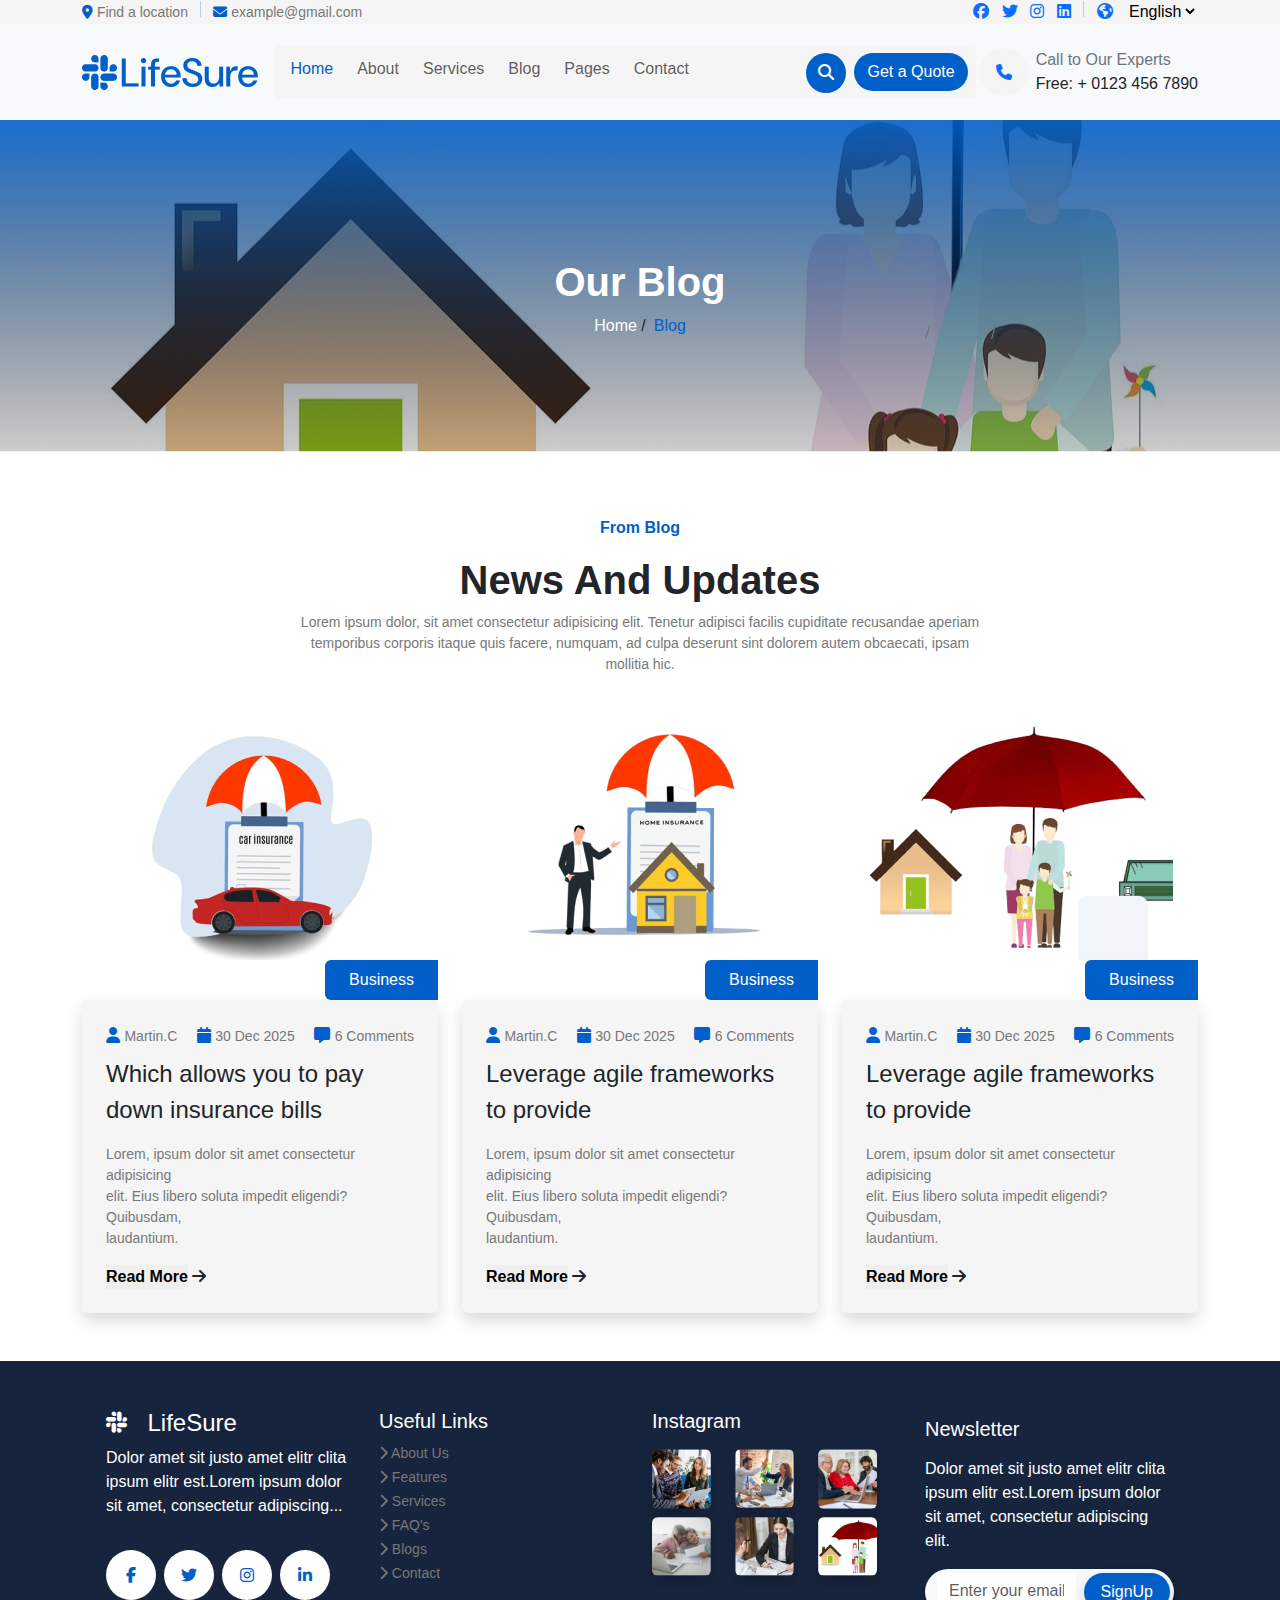
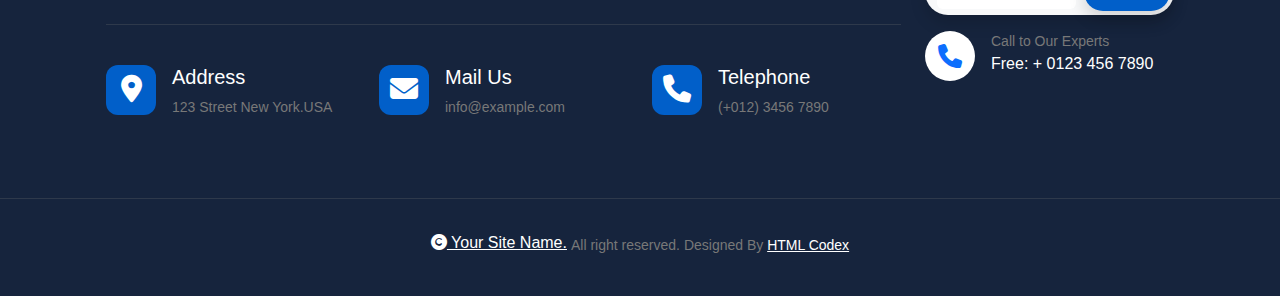
<file: blog.html>
<!DOCTYPE html>
<html lang="en">
<head>
    <meta charset="UTF-8">
    <meta name="viewport" content="width=device-width, initial-scale=1.0">
    <link rel="stylesheet" href="assest/css/bootstrap.min.css">
    <link rel="stylesheet" href="https://cdnjs.cloudflare.com/ajax/libs/font-awesome/6.6.0/css/all.min.css">
    <link rel="stylesheet" href="assest/css/style.css">
</head>
<body>
     <!--  Social Media Section -->

  <section class="bg-color-abt d-none d-xl-block oder-xl-1">
    <div class="container">
      <div class="row">
        <div class="col-md-6 text-start">
          <a href="#" class="text-color-light text-decoration-none">
            <i class="fa-solid fa-location-dot text-color"></i>
            Find a location
          </a>
          <div class="vr text-color ms-2"></div>
          <a href="#" class="text-color-light text-decoration-none ms-2">
            <i class="fa-solid fa-envelope text-color"></i>
            example@gmail.com
          </a>
        </div>
        <div class="col-md-6 text-end">
          <a href="#" class="text-decoration-none">
            <i class="fa-brands fa-facebook me-2"></i>
          </a>
          <a href="#" class="text-decoration-none">
            <i class="fa-brands fa-twitter me-2"></i>
          </a>
          <a href="#" class="text-decoration-none">
            <i class="fa-brands fa-instagram me-2"></i>
          </a>
          <a href="#" class="text-decoration-none">
            <i class="fa-brands fa-linkedin me-2"></i>
          </a>
          <div class="vr text-color me-2"></div>
          <a href="#" class="text-decoration-none">
            <i class="fa-solid fa-earth-americas me-2"></i>
          </a>
          <span>
            <select class="border-0 bg-color-abt">
              <option>English</option>
              <option>Hindi</option>
            </select>
            </button>
          </span>
        </div>
      </div>
    </div>
  </section>

  <!--  Nav-Bar Section -->

  <section class="oder-xl-2 order-lg-1 sticky-top bg-light">
    <div class="container">
      <nav class="navbar navbar-expand-lg">
        <a class="navbar-brand fs-6" href="index.html">
          <img src="assest/images/Symbol.png" alt="Symbol">
          <img src="assest/images/LifeSure.png" alt="LifeSure">
        </a>
        
          <a class="nav-link search-circle d-flex justify-content-center align-items-center d-lg-none ms-auto me-sm-2 me-1" href="#">
            <i class="fa-solid fa-magnifying-glass text-white"></i>
          </a>
        
        <button class="navbar-toggler" type="button" data-bs-toggle="collapse" data-bs-target="#collapsibleNavbar">
          <span class="navbar-toggler-icon"></span>
        </button>
        <div class="collapse navbar-collapse " id="collapsibleNavbar">
          <ul class="navbar-nav bg-color-abt text-color rounded w-100 ">
            <li class="nav-item mt-1 mb-0 ms-2  ">
              <a class="nav-link text-color" href="index.html">Home</a>
            </li>
            <li class="nav-item mt-1 mb-0  ms-2">
              <a class="nav-link" href="about.html">About</a>
            </li>
            <li class="nav-item mt-1 mb-0  ms-2">
              <a class="nav-link" href="service.html">Services</a>
            </li>
            <li class="nav-item mt-1 mb-0  ms-2">
              <a class="nav-link" href="blog.html">Blog</a>
            </li>
            <li class="nav-item mt-1 mb-0  ms-2">
              <a class="nav-link" href="#">Pages</a>
            </li>
            <li class="nav-item mt-1 mb-0  ms-2">
              <a class="nav-link" href="contact.html">Contact</a>
            </li>
            <span class="d-flex ms-lg-auto ms-2 ">
              <li class="nav-item mt-2 mb-0 d-none d-lg-block">
                <a class="nav-link search-circle text-center" href="#">
                  <i class="fa-solid fa-magnifying-glass text-white"></i>
                </a>
              </li>
              <li class="nav-item d-none d-lg-block">
                <a class="nav-link" href="#">
                  <button type="button" class="btn bg-color text-white rounded-pill ms-3 ms-lg-0 text-nowrap">Get a
                    Quote</button>
                </a>
              </li>
            </span>
          </ul>
          <ul class="list-unstyled rounded-circle bg-color-abt ms-1 mb-0 d-none d-xl-block">
            <li>
              <a href="#">
                <i class="fa-solid fa-phone p-3 "></i>
              </a>
            </li>
          </ul>
          <ul class="list-unstyled mt-3  d-none ms-2 d-xl-block">
            <li class="text-secondary text-nowrap">
              Call to Our Experts
            </li>
            <li class="text-nowrap">
              Free: + 0123 456 7890
            </li>
          </ul>
        </div>
      </nav>
    </div>
  </section>

    <!-- Hero section -->

    <section class="bg-img-about">
        <div class="container">
            <p class="h1 text-white text-center">
                <b>
                  Our Blog
                </b>
            </p>
            <ul class="d-flex list-unstyled justify-content-center">
                <li>
                    <a href="index.html" class="text-white text-decoration-none">Home</a> <span>/</span>
                </li>
                <li>
                    <a href="blog.html" class="text-color text-decoration-none active ms-2">Blog</a>
                </li>
            </ul>

        </div>
    </section>

    <!-- News And Updates section -->

  <section class="py-4">
    <div class="container">
      <p class="text-color text-center">
        <b>
          From Blog
        </b>
      </p>
      <p class="h1 text-center">
        <b>
          News And Updates
        </b>
      </p>
      <p class="text-color-light text-center mt-2">
        Lorem ipsum dolor, sit amet consectetur adipisicing elit. Tenetur adipisci facilis cupiditate recusandae aperiam
        <br>
        temporibus corporis itaque quis facere, numquam, ad culpa deserunt sint dolorem autem obcaecati, ipsam <br>
        mollitia hic.
      </p>
      <div class="row py-4">
        <div class="col-xl-4 col-md-12">
          <div class="fs-3 text-center">
            <img src="assest/images/blog-1.png.png" alt="blog-1" class="img-fluid">
          </div>
          <div class="d-flex justify-content-end">
            <p class="bg-color text-white rounded-start px-4 py-2 mb-0 text-center ">
              Business
            </p>
          </div>
          <div class="card border-0 pb-0">
            <div class="card-body bg-color-abt p-4 shadow rounded">
              <div class="d-flex justify-content-between">
                <div>
                  <i class="fa-solid fa-user text-color"></i>
                  <span class="text-color-light">
                    Martin.C
                  </span>
                </div>
                <div>
                  <i class="fa-solid fa-calendar text-color"></i>
                  <span class="text-color-light">
                    30 Dec 2025
                  </span>
                </div>
                <div>
                  <i class="fa-solid fa-message text-color"></i>
                  <span class="text-color-light">
                    6 Comments
                  </span>
                </div>

              </div>
              <p class="fs-4 mt-2">
                Which allows you to pay down
                insurance bills
              </p>
              <p class="text-color-light">
                Lorem, ipsum dolor sit amet consectetur adipisicing <br>
                elit. Eius libero soluta impedit eligendi? Quibusdam, <br>
                laudantium.
              </p>
              <button type="button" class="border-0">
                <b>
                  Read More
                </b>
              </button>
              <i class="fa-solid fa-arrow-right"></i>
            </div>
          </div>
        </div>
        <div class="col-xl-4 col-md-12">
          <div class="fs-3 text-center">
            <img src="assest/images/blog-2.png.png" alt="blog-2" class="img-fluid">
          </div>
          <div class="d-flex justify-content-end">
            <p class="bg-color text-white rounded-start px-4 py-2 mb-0 text-center ">
              Business
            </p>
          </div>
          <div class="card border-0 pb-0">
            <div class="card-body bg-color-abt p-4 shadow rounded">
              <div class="d-flex justify-content-between">
                <div>
                  <i class="fa-solid fa-user text-color"></i>
                  <span class="text-color-light">
                    Martin.C
                  </span>
                </div>
                <div>
                  <i class="fa-solid fa-calendar text-color"></i>
                  <span class="text-color-light">
                    30 Dec 2025
                  </span>
                </div>
                <div>
                  <i class="fa-solid fa-message text-color"></i>
                  <span class="text-color-light">
                    6 Comments
                  </span>
                </div>

              </div>
              <p class="fs-4 mt-2">
                Leverage agile frameworks to
                provide
              </p>
              <p class="text-color-light">
                Lorem, ipsum dolor sit amet consectetur adipisicing <br>
                elit. Eius libero soluta impedit eligendi? Quibusdam, <br>
                laudantium.
              </p>
              <button type="button" class="border-0">
                <b>
                  Read More
                </b>
              </button>
              <i class="fa-solid fa-arrow-right"></i>
            </div>
          </div>
        </div>
        <div class="col-xl-4 col-md-12">
          <div class="fs-3 text-center">
            <img src="assest/images/blog-3.png.png" alt="blog-3" class="img-fluid">
          </div>
          <div class="d-flex justify-content-end">
            <p class="bg-color text-white rounded-start px-4 py-2 mb-0 text-center ">
              Business
            </p>
          </div>
          <div class="card border-0 pb-0">
            <div class="card-body bg-color-abt p-4 shadow rounded">
              <div class="d-flex justify-content-between">
                <div>
                  <i class="fa-solid fa-user text-color"></i>
                  <span class="text-color-light">
                    Martin.C
                  </span>
                </div>
                <div>
                  <i class="fa-solid fa-calendar text-color"></i>
                  <span class="text-color-light">
                    30 Dec 2025
                  </span>
                </div>
                <div>
                  <i class="fa-solid fa-message text-color"></i>
                  <span class="text-color-light">
                    6 Comments
                  </span>
                </div>

              </div>
              <p class="fs-4 mt-2">
                Leverage agile frameworks to
                provide
              </p>
              <p class="text-color-light">
                Lorem, ipsum dolor sit amet consectetur adipisicing <br>
                elit. Eius libero soluta impedit eligendi? Quibusdam, <br>
                laudantium.
              </p>
              <button type="button" class="border-0">
                <b>
                  Read More
                </b>
              </button>
              <i class="fa-solid fa-arrow-right"></i>
            </div>
          </div>
        </div>
      </div>
    </div>
  </section>

  <!-- Contact social meadia section -->

  <section class="py-4 bg-color-contact">
    <div class="container">
      <div class="row p-4">
        <div class="col-lg-9">
          <div class="row">
            <div class="col-lg-4 col-md-6">
              <i class="fa-brands fa-slack text-white fs-4"></i>
              <span class="text-white h4 ms-3">
                LifeSure
              </span>
              <p class="text-white py-2">
                Dolor amet sit justo amet elitr clita ipsum elitr
                est.Lorem ipsum dolor sit amet, consectetur
                adipiscing...
              </p>
              <div class="d-flex py-2">
                <div class="text-color bg-circle text-center d-flex justify-content-center align-items-center">
                  <i class="fa-brands fa-facebook-f"></i>
                </div>
                <div class="text-color bg-circle text-center d-flex justify-content-center align-items-center ms-2">
                  <i class="fa-brands fa-twitter"></i>
                </div>
                <div class="text-color bg-circle text-center d-flex justify-content-center align-items-center ms-2">
                  <i class="fa-brands fa-instagram"></i>
                </div>
                <div class="text-color bg-circle text-center d-flex justify-content-center align-items-center ms-2">
                  <i class="fa-brands fa-linkedin-in"></i>
                </div>
              </div>
            </div>
            <div class="col-lg-4 col-md-6">
              <p class="h5 text-white">
                Useful Links
              </p>
              <ul class="list-unstyled">
                <li>
                  <a class="text-decoration-none text-color-light" href="index.html">
                    <i class="fa-solid fa-chevron-right">
                    </i>
                    About Us
                  </a>
                </li>
                <li>
                  <a class="text-decoration-none text-color-light" href="index.html">
                    <i class="fa-solid fa-chevron-right">
                    </i>
                    Features
                  </a>
                </li>
                <li>
                  <a class="text-decoration-none text-color-light" href="index.html">
                    <i class="fa-solid fa-chevron-right">
                    </i>
                    Services
                  </a>
                </li>
                <li>
                  <a class="text-decoration-none text-color-light" href="index.html">
                    <i class="fa-solid fa-chevron-right">
                    </i>
                    FAQ's
                  </a>
                </li>
                <li>
                  <a class="text-decoration-none text-color-light" href="index.html">
                    <i class="fa-solid fa-chevron-right">
                    </i>
                    Blogs
                  </a>
                </li>
                <li>
                  <a class="text-decoration-none text-color-light" href="index.html">
                    <i class="fa-solid fa-chevron-right">
                    </i>
                    Contact
                  </a>
                </li>
              </ul>
            </div>
            <div class="col-lg-4 col-md-6">
              <p class="h5 text-white">
                Instagram
              </p>
              <div class="row py-2">
                <div class="row">
                  <div class="col-4">
                    <img src="assest/images/instagram-footer-1.jpg.png" alt="instagram-footer-1"
                      class="img-fluid shadow rounded">
                  </div>
                  <div class="col-4">
                    <img src="assest/images/instagram-footer-2.jpg.png" alt="instagram-footer-2"
                      class="img-fluid shadow rounded">
                  </div>
                  <div class="col-4">
                    <img src="assest/images/instagram-footer-3.jpg.png" alt="instagram-footer-3"
                      class="img-fluid shadow rounded">
                  </div>
                </div>
                <div class="row py-2">
                  <div class="col-4">
                    <img src="assest/images/instagram-footer-4.jpg.png" alt="instagram-footer-4"
                      class="img-fluid shadow rounded">
                  </div>
                  <div class="col-4">
                    <img src="assest/images/instagram-footer-5.jpg.png" alt="instagram-footer-5"
                      class="img-fluid shadow rounded">
                  </div>
                  <div class="col-4">
                    <img src="assest/images/instagram-footer-6.jpg.png" alt="instagram-footer-6"
                      class="img-fluid shadow rounded">
                  </div>
                </div>
              </div>
            </div>
          </div>
          <hr class="text-color-light">
          <div class="row py-4">
            <div class="col-lg-4">
              <div class="d-flex">
                <div class="square-icon">
                  <i class="fa-solid fa-location-dot fs-3"></i>
                </div>
                <span class="ms-3">
                  <p class="text-white h5">
                    Address
                  </p>
                  <p class="text-color-light">
                    123 Street New York.USA
                  </p>
                </span>
              </div>
            </div>
            <div class="col-lg-4 ">
              <div class="d-flex">
                <div class="square-icon">
                  <i class="fa-solid fa-envelope fs-3"></i>
                </div>
                <span class="ms-3">
                  <p class="text-white h5">
                    Mail Us
                  </p>
                  <p class="text-color-light">
                    info@example.com
                  </p>
                </span>
              </div>
            </div>
            <div class="col-lg-4">
              <div class="d-flex">
                <div class="square-icon">
                  <i class="fa-solid fa-phone fs-3"></i>
                </div>
                <span class="ms-3">
                  <p class="text-white h5">
                    Telephone
                  </p>
                  <p class="text-color-light">
                    (+012) 3456 7890
                  </p>
                </span>
              </div>
            </div>
          </div>
        </div>

        <div class="col-lg-3 py-2">
          <p class="h5 text-white py-2 pt-0">
            Newsletter
          </p>
          <p class="text-white">
            Dolor amet sit justo amet elitr clita ipsum
            elitr est.Lorem ipsum dolor sit amet,
            consectetur adipiscing elit.
          </p>
          <div class="text-color-light bg-light d-flex shadow rounded-pill">
            <p class="mb-0 ms-2 p-1">

              <input type="email" class="form-control border-0" id="email" placeholder="Enter your email" name="email"
                size="40">
            </p>
            <!-- <input type="email" class="form-control border-0" placeholder="Enter your email"> -->
            <span class="ms-auto p-1">
              <button type="button" class="btn bg-color text-white shadow rounded-pill px-3">SignUp</button>
            </span>
          </div>
          <div class="d-flex p-0 mt-3 m-0 text-nowrap">
            <a href="#" class="text-decoration-none bg-circle d-flex justify-content-center align-items-center">
              <i class="fa-solid fa-phone fs-4"></i>
            </a>
            <div class="ms-3">
              <p class="mb-0 text-color-light">
                Call to Our Experts
              </p>
              <p class="text-white d-block">
                Free: + 0123 456 7890
              </p>
            </div>
          </div>
        </div>
      </div>
    </div>
    <hr class="py-2 text-color-light ">
    <div class="footer">
      <div class="container d-sm-flex justify-content-center text-center">
        <a href="#" class="text-white mb-0"><i class="fa-solid fa-copyright text-white"></i> Your Site Name.</a>
        <p class="text-color-light mt-1 ms-md-1">
          All right reserved.
        </p>
        <p class="text-color-light  mt-1 ms-md-1">
          Designed By
          <a href="#" class="text-white">
            HTML Codex
          </a>
        </p>
      </div>
    </div>
  </section>

     <!-- bootstrap js -->

     <script src="assest/js/bootstrap.min.js"></script>
     
    
</body>
</html>
</file>
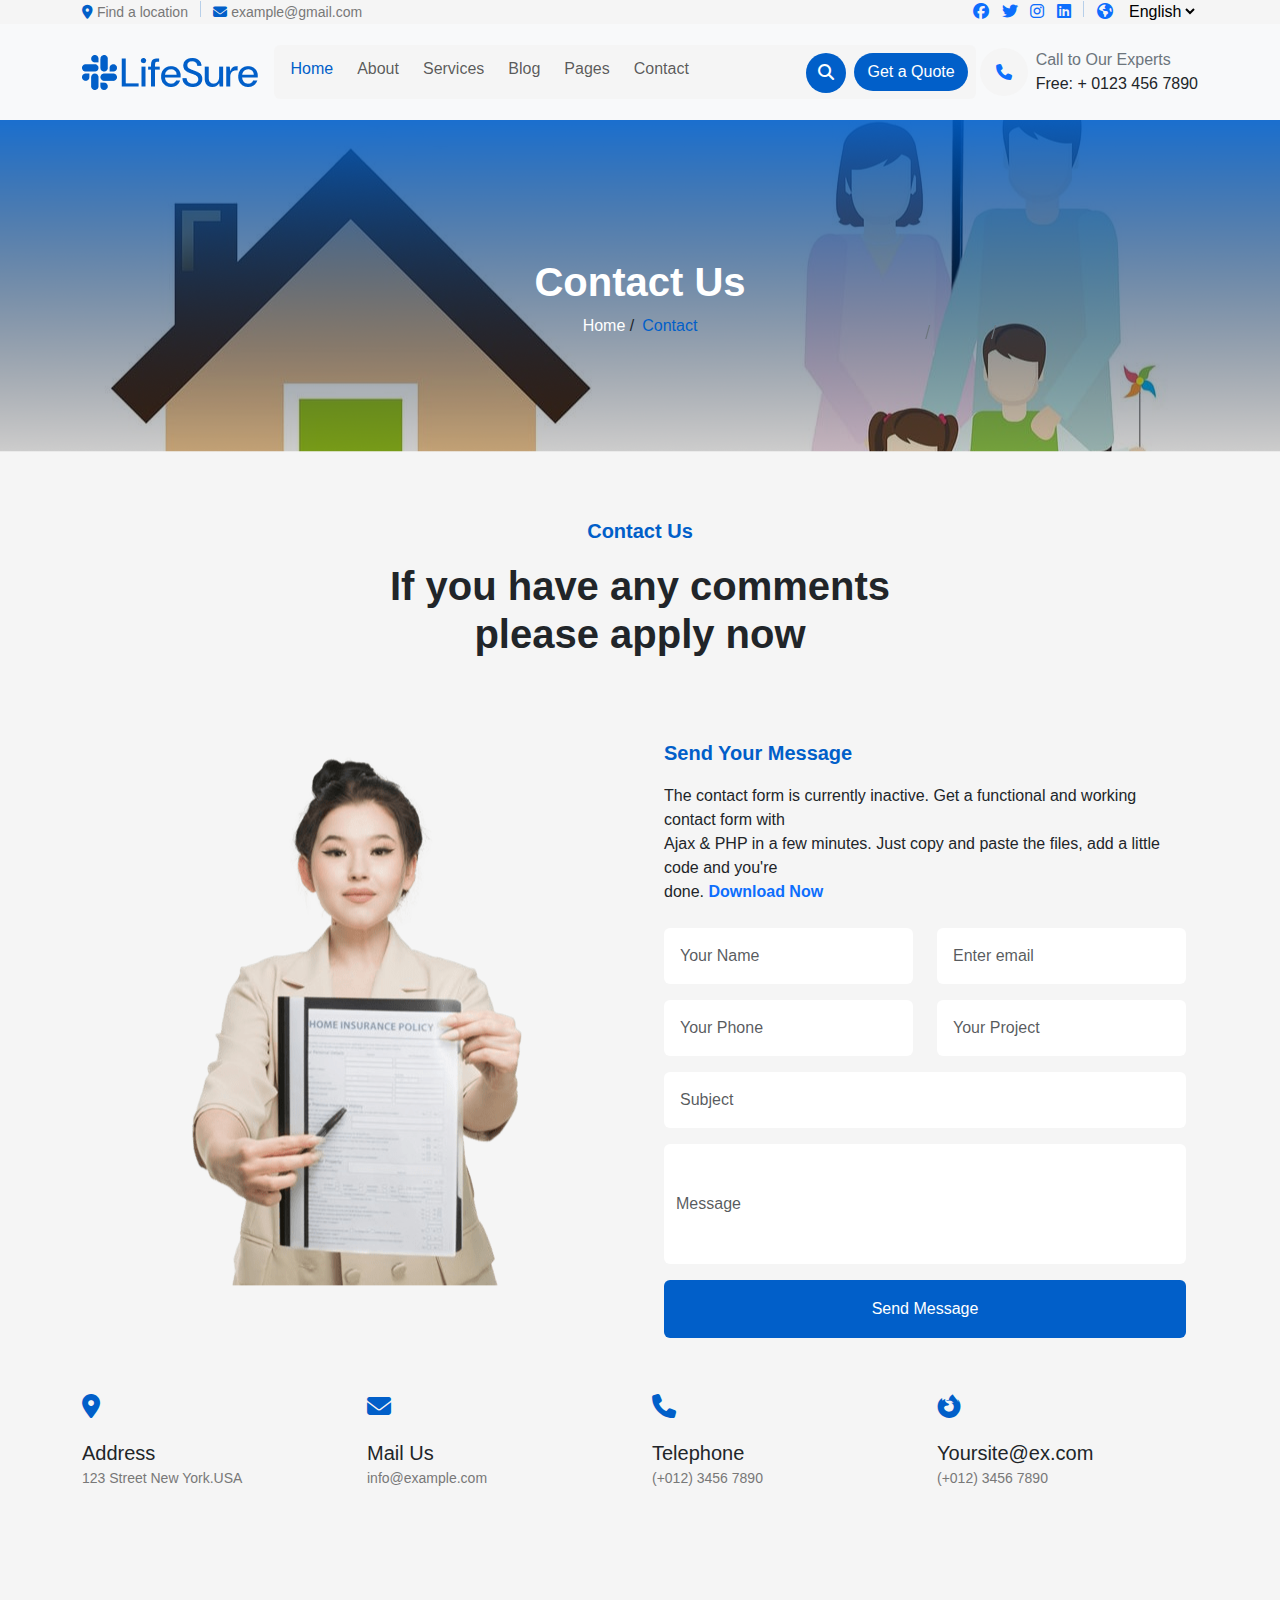
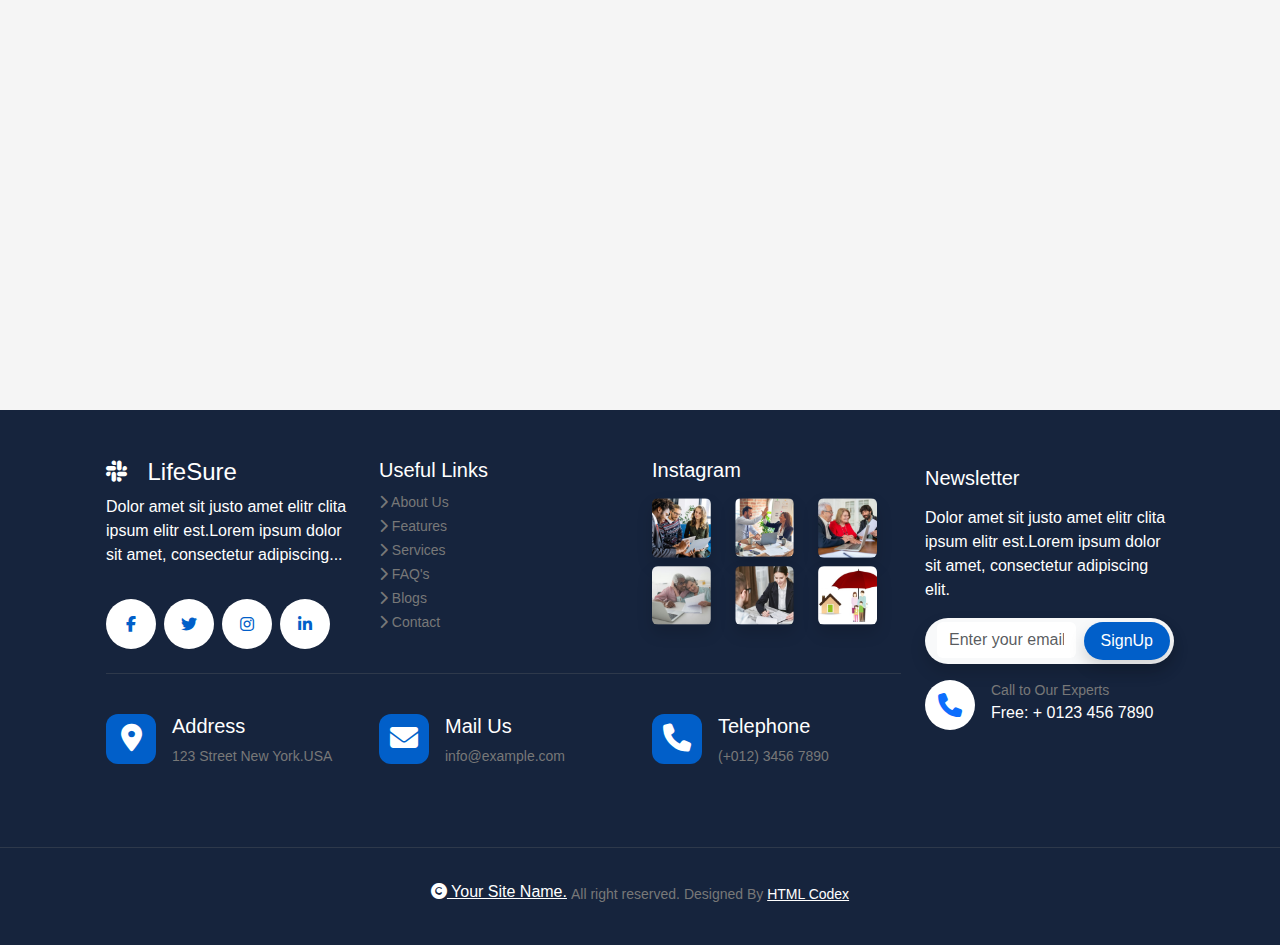
<file: contact.html>
<!DOCTYPE html>
<html lang="en">

<head>
    <meta charset="UTF-8">
    <meta name="viewport" content="width=device-width, initial-scale=1.0">
    <link rel="stylesheet" href="assest/css/bootstrap.min.css">
    <link rel="stylesheet" href="https://cdnjs.cloudflare.com/ajax/libs/font-awesome/6.6.0/css/all.min.css">
    <link rel="stylesheet" href="assest/css/style.css">
    <title>Contact page</title>
</head>

<body>
   <!--  Social Media Section -->

  <section class="bg-color-abt d-none d-xl-block oder-xl-1">
    <div class="container">
      <div class="row">
        <div class="col-md-6 text-start">
          <a href="#" class="text-color-light text-decoration-none">
            <i class="fa-solid fa-location-dot text-color"></i>
            Find a location
          </a>
          <div class="vr text-color ms-2"></div>
          <a href="#" class="text-color-light text-decoration-none ms-2">
            <i class="fa-solid fa-envelope text-color"></i>
            example@gmail.com
          </a>
        </div>
        <div class="col-md-6 text-end">
          <a href="#" class="text-decoration-none">
            <i class="fa-brands fa-facebook me-2"></i>
          </a>
          <a href="#" class="text-decoration-none">
            <i class="fa-brands fa-twitter me-2"></i>
          </a>
          <a href="#" class="text-decoration-none">
            <i class="fa-brands fa-instagram me-2"></i>
          </a>
          <a href="#" class="text-decoration-none">
            <i class="fa-brands fa-linkedin me-2"></i>
          </a>
          <div class="vr text-color me-2"></div>
          <a href="#" class="text-decoration-none">
            <i class="fa-solid fa-earth-americas me-2"></i>
          </a>
          <span>
            <select class="border-0 bg-color-abt">
              <option>English</option>
              <option>Hindi</option>
            </select>
            </button>
          </span>
        </div>
      </div>
    </div>
  </section>

  <!--  Nav-Bar Section -->

  <section class="oder-xl-2 order-lg-1 sticky-top bg-light">
    <div class="container">
      <nav class="navbar navbar-expand-lg">
        <a class="navbar-brand fs-6" href="index.html">
          <img src="assest/images/Symbol.png" alt="Symbol">
          <img src="assest/images/LifeSure.png" alt="LifeSure">
        </a>
        
          <a class="nav-link search-circle d-flex justify-content-center align-items-center d-lg-none ms-auto me-sm-2 me-1" href="#">
            <i class="fa-solid fa-magnifying-glass text-white"></i>
          </a>
        
        <button class="navbar-toggler" type="button" data-bs-toggle="collapse" data-bs-target="#collapsibleNavbar">
          <span class="navbar-toggler-icon"></span>
        </button>
        <div class="collapse navbar-collapse " id="collapsibleNavbar">
          <ul class="navbar-nav bg-color-abt text-color rounded w-100 ">
            <li class="nav-item mt-1 mb-0 ms-2  ">
              <a class="nav-link text-color" href="index.html">Home</a>
            </li>
            <li class="nav-item mt-1 mb-0  ms-2">
              <a class="nav-link" href="about.html">About</a>
            </li>
            <li class="nav-item mt-1 mb-0  ms-2">
              <a class="nav-link" href="service.html">Services</a>
            </li>
            <li class="nav-item mt-1 mb-0  ms-2">
              <a class="nav-link" href="blog.html">Blog</a>
            </li>
            <li class="nav-item mt-1 mb-0  ms-2">
              <a class="nav-link" href="#">Pages</a>
            </li>
            <li class="nav-item mt-1 mb-0  ms-2">
              <a class="nav-link" href="contact.html">Contact</a>
            </li>
            <span class="d-flex ms-lg-auto ms-2 ">
              <li class="nav-item mt-2 mb-0 d-none d-lg-block">
                <a class="nav-link search-circle text-center" href="#">
                  <i class="fa-solid fa-magnifying-glass text-white"></i>
                </a>
              </li>
              <li class="nav-item d-none d-lg-block">
                <a class="nav-link" href="#">
                  <button type="button" class="btn bg-color text-white rounded-pill ms-3 ms-lg-0 text-nowrap">Get a
                    Quote</button>
                </a>
              </li>
            </span>
          </ul>
          <ul class="list-unstyled rounded-circle bg-color-abt ms-1 mb-0 d-none d-xl-block">
            <li>
              <a href="#">
                <i class="fa-solid fa-phone p-3 "></i>
              </a>
            </li>
          </ul>
          <ul class="list-unstyled mt-3  d-none ms-2 d-xl-block">
            <li class="text-secondary text-nowrap">
              Call to Our Experts
            </li>
            <li class="text-nowrap">
              Free: + 0123 456 7890
            </li>
          </ul>
        </div>
      </nav>
    </div>
  </section>

    <!-- Hero section -->

    <section class="bg-color-abt">
        <section class="bg-img-about">
            <div class="container">
                <p class="h1 text-white text-center">
                    <b>
                        Contact Us
                    </b>
                </p>
                <ul class="d-flex list-unstyled justify-content-center">
                    <li>
                        <a href="index.html" class="text-white text-decoration-none">Home</a> <span>/</span>
                    </li>
                    <li>
                        <a href="contact.html" class="text-color text-decoration-none active ms-2">Contact</a>
                    </li>
                </ul>

            </div>
        </section>

        <!-- Form Section -->

        <section class="py-4">
            <div class="container">
                <p class="text-color fs-5 text-center">
                    <b>
                        Contact Us
                    </b>
                </p>
                <p class="h1 text-center">
                    <b>
                        If you have any comments <br>
                        please apply now
                    </b>
                </p>
                <div class="row pt-5">
                    <div class="col-md-6 p-4">
                        <div class="text-center">
                            <img src="assest/images/contact-img.png.png" alt="contact-img" class="img-fluid">
                        </div>
                    </div>
                    <div class="col-md-6 p-4">
                        <p class="text-color fs-5">
                            <b>
                                Send Your Message
                            </b>
                        </p>
                        <p>
                            The contact form is currently inactive. Get a functional and working contact form with <br>
                            Ajax & PHP in a few minutes. Just copy and paste the files, add a little code and you're
                            <br>
                            done. <a href="#" class="text-decoration-none">
                                <b>
                                    Download Now
                                </b>
                            </a>
                        </p>
                        <div class="row">
                            <div class="col-md-6 py-2">
                                <input type="text" class="form-control p-3 border-0 rounded" id="name" placeholder="Your Name">
                            </div>
                            <div class="col-md-6 py-2">
                                <input type="email" class="form-control p-3 border-0 rounded" id="email" placeholder="Enter email">
                            </div>
                        </div>
                        <div class="row py-2 py-2">
                            <div class="col-md-6">
                                <input type="text" class="form-control p-3 border-0 rounded" id="number" placeholder="Your Phone">
                            </div>
                            <div class="col-md-6 py-2 py-md-0">
                                <input type="text" class="form-control p-3 border-0 rounded" id="project" placeholder="Your Project">
                            </div>
                        </div>
                        <div class="row py-2">
                            <div class="col-md-12">
                                <input type="text" class="form-control p-3 border-0 rounded" id="project" placeholder="Subject">
                            </div>
                        </div>
                        <div class="row py-2">
                            <div class="col-md-12">
                                <input type="text" class="form-control py-5 border-0 rounded" id="project" placeholder="Message">
                            </div>
                        </div>
                        <div class="row py-2">
                            <div class="col-md-12">
                                <button type="button" class="btn bg-color w-100 text-white p-3">Send Message</button>
                            </div>
                        </div>
                    </div>
                </div>
            </div>
        </section>

        <!-- icon section -->

        <section>
            <div class="container">
                <div class="row">
                    <div class="col-md-3">
                        <i class="fa-solid fa-location-dot text-color fs-4"></i>
                        <p class="fs-5 mb-0 pt-3">
                            Address
                        </p>
                        <p class="text-color-light">
                            123 Street New York.USA
                        </p>
                    </div>
                    <div class="col-md-3">
                        <i class="fa-solid fa-envelope text-color fs-4"></i>
                        <p class="fs-5 mb-0 pt-3">
                            Mail Us
                        </p>
                        <p class="text-color-light">
                            info@example.com
                        </p>
                    </div>
                    <div class="col-md-3">
                        <i class="fa-solid fa-phone text-color fs-4"></i>
                        <p class="fs-5 mb-0 pt-3">
                            Telephone
                        </p>
                        <p class="text-color-light">
                            (+012) 3456 7890
                        </p>
                    </div>
                    <div class="col-md-3">
                        <i class="fa-brands fa-firefox-browser text-color fs-4"></i>
                        <p class="fs-5 mb-0 pt-3">
                            Yoursite@ex.com
                        </p>
                        <p class="text-color-light">
                            (+012) 3456 7890
                        </p>
                    </div>
                </div>
            </div>
        </section>

        <!-- map Section  -->

        <section class="py-4">
            <div class="container">
                <iframe src="https://www.google.com/maps/embed?pb=!1m14!1m8!1m3!1d817740.0395486215!2d-73.979681!3d40.69748800000001!3m2!1i1024!2i768!4f13.1!3m3!1m2!1s0x89c24fa5d33f083b%3A0xc80b8f06e177fe62!2sNew%20York%2C%20NY%2C%20USA!5e1!3m2!1sen!2sbd!4v1732356114928!5m2!1sen!2sbd" width="100%" height="450" style="border:0;" allowfullscreen="" loading="lazy" referrerpolicy="no-referrer-when-downgrade"></iframe>
            </div>
        </section>

        <!-- Contact social meadia section -->

  <section class="py-4 bg-color-contact">
    <div class="container">
      <div class="row p-4">
        <div class="col-lg-9">
          <div class="row">
            <div class="col-lg-4 col-md-6">
              <i class="fa-brands fa-slack text-white fs-4"></i>
              <span class="text-white h4 ms-3">
                LifeSure
              </span>
              <p class="text-white py-2">
                Dolor amet sit justo amet elitr clita ipsum elitr
                est.Lorem ipsum dolor sit amet, consectetur
                adipiscing...
              </p>
              <div class="d-flex py-2">
                <div class="text-color bg-circle text-center d-flex justify-content-center align-items-center">
                  <i class="fa-brands fa-facebook-f"></i>
                </div>
                <div class="text-color bg-circle text-center d-flex justify-content-center align-items-center ms-2">
                  <i class="fa-brands fa-twitter"></i>
                </div>
                <div class="text-color bg-circle text-center d-flex justify-content-center align-items-center ms-2">
                  <i class="fa-brands fa-instagram"></i>
                </div>
                <div class="text-color bg-circle text-center d-flex justify-content-center align-items-center ms-2">
                  <i class="fa-brands fa-linkedin-in"></i>
                </div>
              </div>
            </div>
            <div class="col-lg-4 col-md-6">
              <p class="h5 text-white">
                Useful Links
              </p>
              <ul class="list-unstyled">
                <li>
                  <a class="text-decoration-none text-color-light" href="index.html">
                    <i class="fa-solid fa-chevron-right">
                    </i>
                    About Us
                  </a>
                </li>
                <li>
                  <a class="text-decoration-none text-color-light" href="index.html">
                    <i class="fa-solid fa-chevron-right">
                    </i>
                    Features
                  </a>
                </li>
                <li>
                  <a class="text-decoration-none text-color-light" href="index.html">
                    <i class="fa-solid fa-chevron-right">
                    </i>
                    Services
                  </a>
                </li>
                <li>
                  <a class="text-decoration-none text-color-light" href="index.html">
                    <i class="fa-solid fa-chevron-right">
                    </i>
                    FAQ's
                  </a>
                </li>
                <li>
                  <a class="text-decoration-none text-color-light" href="index.html">
                    <i class="fa-solid fa-chevron-right">
                    </i>
                    Blogs
                  </a>
                </li>
                <li>
                  <a class="text-decoration-none text-color-light" href="index.html">
                    <i class="fa-solid fa-chevron-right">
                    </i>
                    Contact
                  </a>
                </li>
              </ul>
            </div>
            <div class="col-lg-4 col-md-6">
              <p class="h5 text-white">
                Instagram
              </p>
              <div class="row py-2">
                <div class="row">
                  <div class="col-4">
                    <img src="assest/images/instagram-footer-1.jpg.png" alt="instagram-footer-1"
                      class="img-fluid shadow rounded">
                  </div>
                  <div class="col-4">
                    <img src="assest/images/instagram-footer-2.jpg.png" alt="instagram-footer-2"
                      class="img-fluid shadow rounded">
                  </div>
                  <div class="col-4">
                    <img src="assest/images/instagram-footer-3.jpg.png" alt="instagram-footer-3"
                      class="img-fluid shadow rounded">
                  </div>
                </div>
                <div class="row py-2">
                  <div class="col-4">
                    <img src="assest/images/instagram-footer-4.jpg.png" alt="instagram-footer-4"
                      class="img-fluid shadow rounded">
                  </div>
                  <div class="col-4">
                    <img src="assest/images/instagram-footer-5.jpg.png" alt="instagram-footer-5"
                      class="img-fluid shadow rounded">
                  </div>
                  <div class="col-4">
                    <img src="assest/images/instagram-footer-6.jpg.png" alt="instagram-footer-6"
                      class="img-fluid shadow rounded">
                  </div>
                </div>
              </div>
            </div>
          </div>
          <hr class="text-color-light">
          <div class="row py-4">
            <div class="col-lg-4">
              <div class="d-flex">
                <div class="square-icon">
                  <i class="fa-solid fa-location-dot fs-3"></i>
                </div>
                <span class="ms-3">
                  <p class="text-white h5">
                    Address
                  </p>
                  <p class="text-color-light">
                    123 Street New York.USA
                  </p>
                </span>
              </div>
            </div>
            <div class="col-lg-4 ">
              <div class="d-flex">
                <div class="square-icon">
                  <i class="fa-solid fa-envelope fs-3"></i>
                </div>
                <span class="ms-3">
                  <p class="text-white h5">
                    Mail Us
                  </p>
                  <p class="text-color-light">
                    info@example.com
                  </p>
                </span>
              </div>
            </div>
            <div class="col-lg-4">
              <div class="d-flex">
                <div class="square-icon">
                  <i class="fa-solid fa-phone fs-3"></i>
                </div>
                <span class="ms-3">
                  <p class="text-white h5">
                    Telephone
                  </p>
                  <p class="text-color-light">
                    (+012) 3456 7890
                  </p>
                </span>
              </div>
            </div>
          </div>
        </div>

        <div class="col-lg-3 py-2">
          <p class="h5 text-white py-2 pt-0">
            Newsletter
          </p>
          <p class="text-white">
            Dolor amet sit justo amet elitr clita ipsum
            elitr est.Lorem ipsum dolor sit amet,
            consectetur adipiscing elit.
          </p>
          <div class="text-color-light bg-light d-flex shadow rounded-pill">
            <p class="mb-0 ms-2 p-1">

              <input type="email" class="form-control border-0" id="email" placeholder="Enter your email" name="email"
                size="40">
            </p>
            <!-- <input type="email" class="form-control border-0" placeholder="Enter your email"> -->
            <span class="ms-auto p-1">
              <button type="button" class="btn bg-color text-white shadow rounded-pill px-3">SignUp</button>
            </span>
          </div>
          <div class="d-flex p-0 mt-3 m-0 text-nowrap">
            <a href="#" class="text-decoration-none bg-circle d-flex justify-content-center align-items-center">
              <i class="fa-solid fa-phone fs-4"></i>
            </a>
            <div class="ms-3">
              <p class="mb-0 text-color-light">
                Call to Our Experts
              </p>
              <p class="text-white d-block">
                Free: + 0123 456 7890
              </p>
            </div>
          </div>
        </div>
      </div>
    </div>
    <hr class="py-2 text-color-light ">
    <div class="footer">
      <div class="container d-sm-flex justify-content-center text-center">
        <a href="#" class="text-white mb-0"><i class="fa-solid fa-copyright text-white"></i> Your Site Name.</a>
        <p class="text-color-light mt-1 ms-md-1">
          All right reserved.
        </p>
        <p class="text-color-light  mt-1 ms-md-1">
          Designed By
          <a href="#" class="text-white">
            HTML Codex
          </a>
        </p>
      </div>
    </div>
  </section>














    <!-- bootstrap js -->

    <script src="assest/js/bootstrap.min.js"></script>

</body>

</html>
</file>
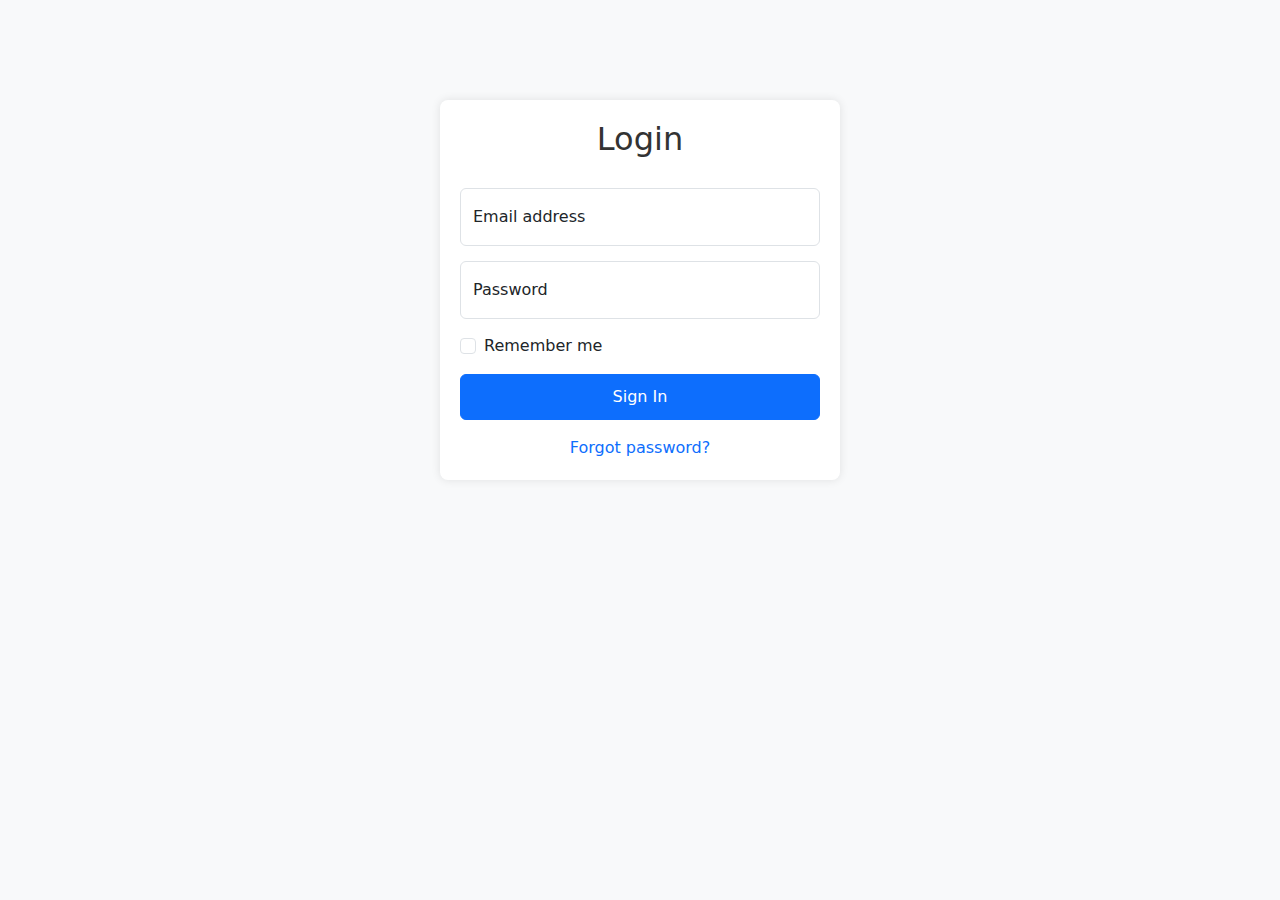
<file: file.html>
<!DOCTYPE html>
<html lang="en">
<head>
    <meta charset="UTF-8">
    <meta name="viewport" content="width=device-width, initial-scale=1.0">
    <title>Login Form</title>
    <!-- Bootstrap CSS -->
    <link href="https://cdn.jsdelivr.net/npm/bootstrap@5.3.0/dist/css/bootstrap.min.css" rel="stylesheet">
    <style>
        .login-container {
            max-width: 400px;
            margin: 100px auto;
            padding: 20px;
            box-shadow: 0 0 10px rgba(0,0,0,0.1);
            border-radius: 8px;
        }
        .form-title {
            text-align: center;
            margin-bottom: 30px;
            color: #333;
        }
        .btn-login {
            width: 100%;
            padding: 10px;
        }
        .form-floating {
            margin-bottom: 15px;
        }
    </style>
</head>
<body class="bg-light">
    <div class="container">
        <div class="login-container bg-white">
            <h2 class="form-title">Login</h2>
            <form>
                <div class="form-floating">
                    <input type="email" class="form-control" id="floatingInput" placeholder="name@example.com">
                    <label for="floatingInput">Email address</label>
                </div>
                <div class="form-floating">
                    <input type="password" class="form-control" id="floatingPassword" placeholder="Password">
                    <label for="floatingPassword">Password</label>
                </div>
                <div class="mb-3 form-check">
                    <input type="checkbox" class="form-check-input" id="rememberMe">
                    <label class="form-check-label" for="rememberMe">Remember me</label>
                </div>
                <button type="submit" class="btn btn-primary btn-login">Sign In</button>
                <div class="text-center mt-3">
                    <a href="#" class="text-decoration-none">Forgot password?</a>
                </div>
            </form>
        </div>
    </div>

    <!-- Bootstrap Bundle with Popper -->
    <script src="https://cdn.jsdelivr.net/npm/bootstrap@5.3.0/dist/js/bootstrap.bundle.min.js"></script>
</body>
</html>
</file>
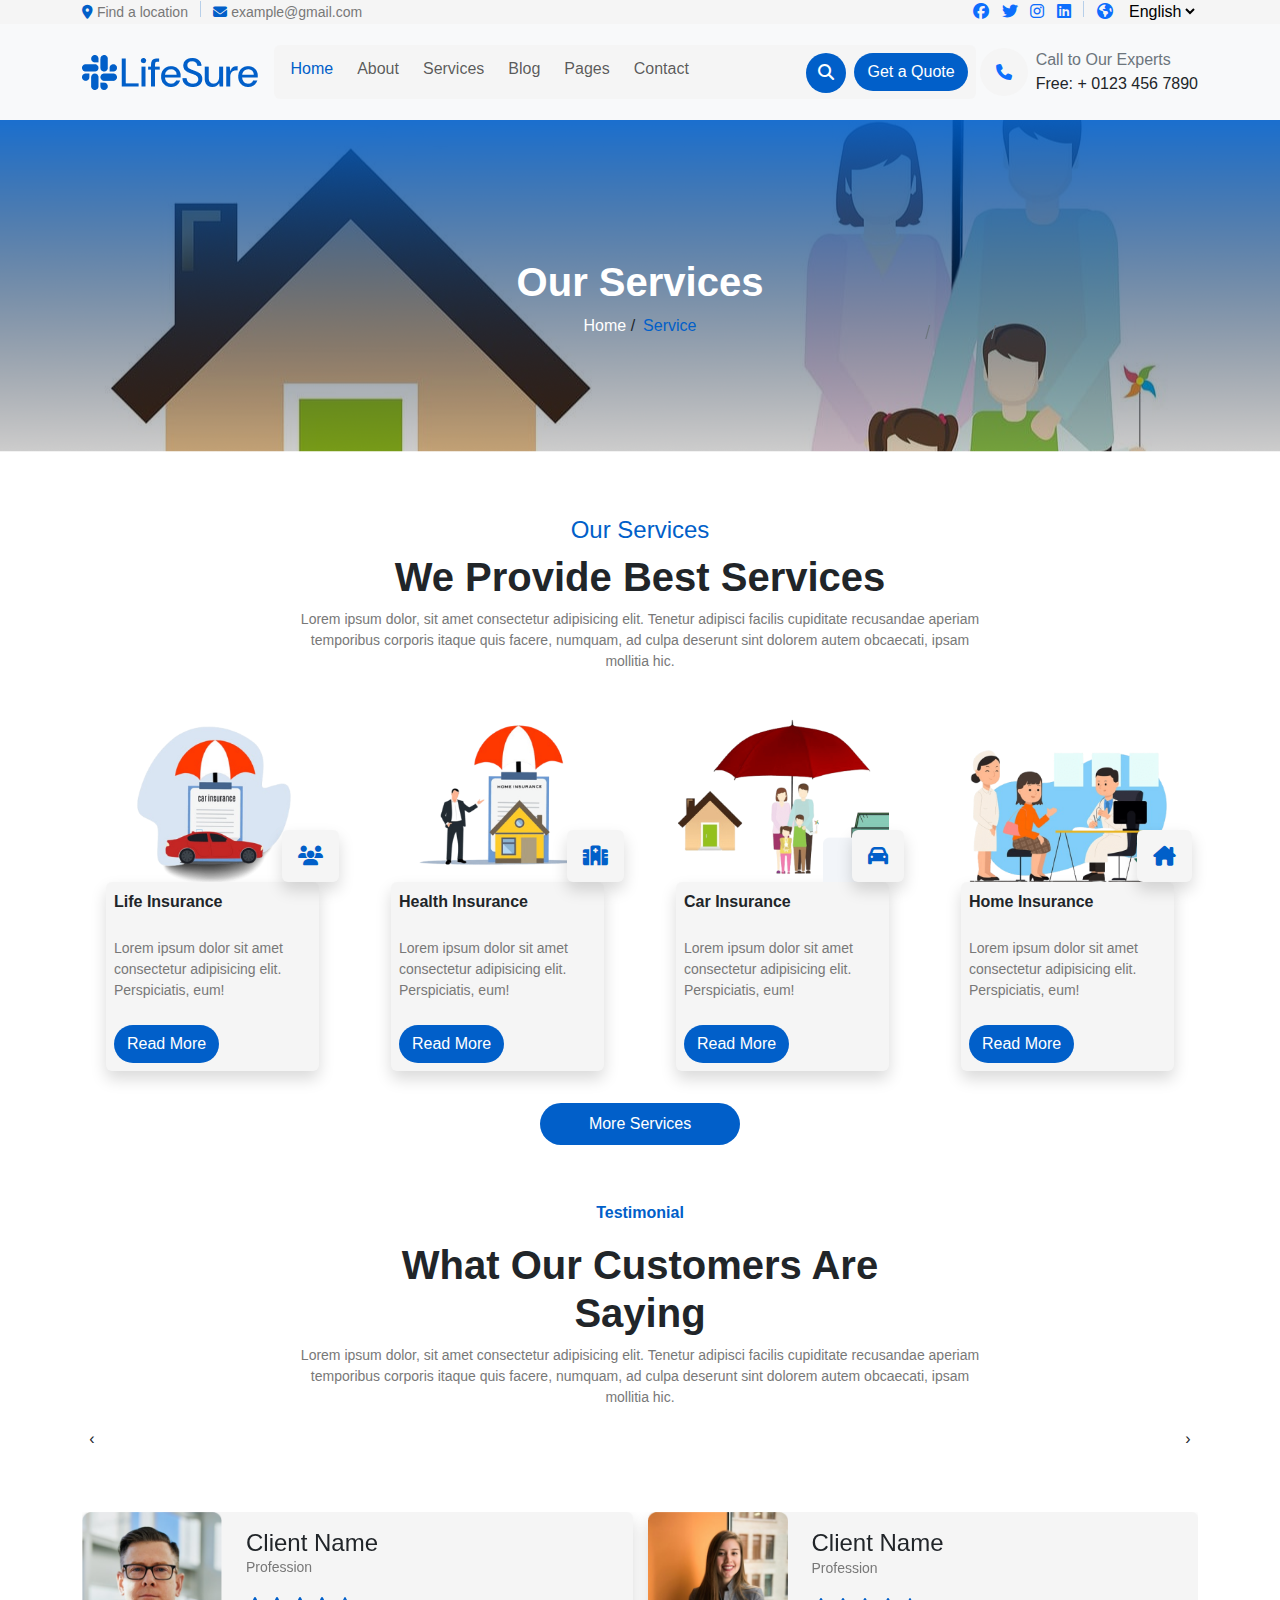
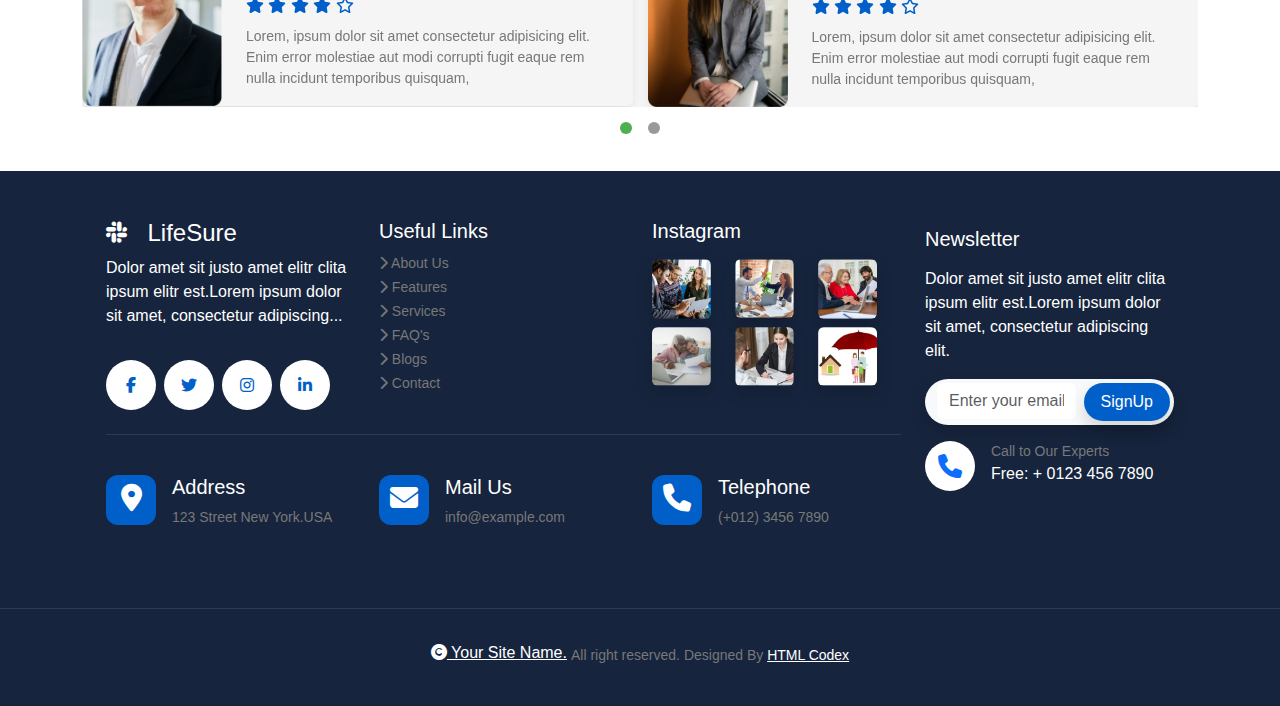
<file: service.html>
<!DOCTYPE html>
<html lang="en">
<head>
    <meta charset="UTF-8">
    <meta name="viewport" content="width=device-width, initial-scale=1.0">
    <link rel="stylesheet" href="assest/css/bootstrap.min.css">
    <link rel="stylesheet" href="https://cdnjs.cloudflare.com/ajax/libs/font-awesome/6.6.0/css/all.min.css">

     <!-- Owl Carousel CSS -->

  <link rel="stylesheet" href="https://cdnjs.cloudflare.com/ajax/libs/OwlCarousel2/2.3.4/assets/owl.carousel.min.css">
  <link rel="stylesheet"href="https://cdnjs.cloudflare.com/ajax/libs/OwlCarousel2/2.3.4/assets/owl.theme.default.min.css">

    <link rel="stylesheet" href="assest/css/style.css">
    <title>Service Page</title>
</head>
<body>
      <!--  Social Media Section -->

  <section class="bg-color-abt d-none d-xl-block oder-xl-1">
    <div class="container">
      <div class="row">
        <div class="col-md-6 text-start">
          <a href="#" class="text-color-light text-decoration-none">
            <i class="fa-solid fa-location-dot text-color"></i>
            Find a location
          </a>
          <div class="vr text-color ms-2"></div>
          <a href="#" class="text-color-light text-decoration-none ms-2">
            <i class="fa-solid fa-envelope text-color"></i>
            example@gmail.com
          </a>
        </div>
        <div class="col-md-6 text-end">
          <a href="#" class="text-decoration-none">
            <i class="fa-brands fa-facebook me-2"></i>
          </a>
          <a href="#" class="text-decoration-none">
            <i class="fa-brands fa-twitter me-2"></i>
          </a>
          <a href="#" class="text-decoration-none">
            <i class="fa-brands fa-instagram me-2"></i>
          </a>
          <a href="#" class="text-decoration-none">
            <i class="fa-brands fa-linkedin me-2"></i>
          </a>
          <div class="vr text-color me-2"></div>
          <a href="#" class="text-decoration-none">
            <i class="fa-solid fa-earth-americas me-2"></i>
          </a>
          <span>
            <select class="border-0 bg-color-abt">
              <option>English</option>
              <option>Hindi</option>
            </select>
            </button>
          </span>
        </div>
      </div>
    </div>
  </section>

  <!--  Nav-Bar Section -->

  <section class="oder-xl-2 order-lg-1 sticky-top bg-light">
    <div class="container">
      <nav class="navbar navbar-expand-lg">
        <a class="navbar-brand fs-6" href="index.html">
          <img src="assest/images/Symbol.png" alt="Symbol">
          <img src="assest/images/LifeSure.png" alt="LifeSure">
        </a>
        
          <a class="nav-link search-circle d-flex justify-content-center align-items-center d-lg-none ms-auto me-sm-2 me-1" href="#">
            <i class="fa-solid fa-magnifying-glass text-white"></i>
          </a>
        
        <button class="navbar-toggler" type="button" data-bs-toggle="collapse" data-bs-target="#collapsibleNavbar">
          <span class="navbar-toggler-icon"></span>
        </button>
        <div class="collapse navbar-collapse " id="collapsibleNavbar">
          <ul class="navbar-nav bg-color-abt text-color rounded w-100 ">
            <li class="nav-item mt-1 mb-0 ms-2  ">
              <a class="nav-link text-color" href="index.html">Home</a>
            </li>
            <li class="nav-item mt-1 mb-0  ms-2">
              <a class="nav-link" href="about.html">About</a>
            </li>
            <li class="nav-item mt-1 mb-0  ms-2">
              <a class="nav-link" href="service.html">Services</a>
            </li>
            <li class="nav-item mt-1 mb-0  ms-2">
              <a class="nav-link" href="blog.html">Blog</a>
            </li>
            <li class="nav-item mt-1 mb-0  ms-2">
              <a class="nav-link" href="#">Pages</a>
            </li>
            <li class="nav-item mt-1 mb-0  ms-2">
              <a class="nav-link" href="contact.html">Contact</a>
            </li>
            <span class="d-flex ms-lg-auto ms-2 ">
              <li class="nav-item mt-2 mb-0 d-none d-lg-block">
                <a class="nav-link search-circle text-center" href="#">
                  <i class="fa-solid fa-magnifying-glass text-white"></i>
                </a>
              </li>
              <li class="nav-item d-none d-lg-block">
                <a class="nav-link" href="#">
                  <button type="button" class="btn bg-color text-white rounded-pill ms-3 ms-lg-0 text-nowrap">Get a
                    Quote</button>
                </a>
              </li>
            </span>
          </ul>
          <ul class="list-unstyled rounded-circle bg-color-abt ms-1 mb-0 d-none d-xl-block">
            <li>
              <a href="#">
                <i class="fa-solid fa-phone p-3 "></i>
              </a>
            </li>
          </ul>
          <ul class="list-unstyled mt-3  d-none ms-2 d-xl-block">
            <li class="text-secondary text-nowrap">
              Call to Our Experts
            </li>
            <li class="text-nowrap">
              Free: + 0123 456 7890
            </li>
          </ul>
        </div>
      </nav>
    </div>
  </section>

    <!-- Hero section -->

    <section class="bg-img-about">
        <div class="container">
            <p class="h1 text-white text-center">
                <b>
                  Our Services
                </b>
            </p>
            <ul class="d-flex list-unstyled justify-content-center">
                <li>
                    <a href="index.html" class="text-white text-decoration-none">Home</a> <span>/</span>
                </li>
                <li>
                    <a href="service.html" class="text-color text-decoration-none active ms-2">Service</a>
                </li>
            </ul>

        </div>
    </section>

    <!-- Service  -->

  <section class="py-4">
    <div class=" container">
      <p class="h4 text-color text-center">
        Our Services
      </p>
      <p class="h1 text-center">
        <b>
          We Provide Best Services
        </b>
      </p>
      <p class="text-center text-color-light">
        Lorem ipsum dolor, sit amet consectetur adipisicing elit. Tenetur adipisci facilis cupiditate recusandae aperiam
        <br>
        temporibus corporis itaque quis facere, numquam, ad culpa deserunt sint dolorem autem obcaecati, ipsam <br>
        mollitia hic.
      </p>
      <div class="row">
        <div class="col-xl-3 col-md-6">
          <div class="card border-0 ">
            <div class="card-body p-4">
              <div class=" img-relative d-flex">
                <img src="assest/images/blog-1.png.png" alt="blog-1-img" class="img-fluid ">
                <i
                  class="fa-solid fa-users text-color fs-5 p-3 shadow rounded bg-color-abt icon-absolute align-self-end"></i>
              </div>
              <div class="bg-color-abt shadow rounded p-2">
                <p>
                  <b>
                    Life Insurance
                  </b>
                </p>
                <p class="text-color-light mt-4">
                  Lorem ipsum dolor sit amet <br>
                  consectetur adipisicing elit. <br>
                  Perspiciatis, eum!
                </p>
                <button type="button" class="btn mt-2 bg-color text-white rounded-pill">
                  Read More
                </button>
              </div>
            </div>
          </div>
        </div>
        <div class="col-xl-3 col-md-6">
          <div class="card border-0 ">
            <div class="card-body p-4">
              <div class=" img-relative d-flex">
                <img src="assest/images/blog-2.png.png" alt="blog-2-img" class="img-fluid ">
                <i
                  class="fa-solid fa-hospital text-color fs-5 p-3 shadow rounded bg-color-abt icon-absolute align-self-end"></i>
              </div>
              <div class="bg-color-abt shadow rounded p-2">
                <p>
                  <b>
                    Health Insurance
                  </b>
                </p>
                <p class="text-color-light mt-4">
                  Lorem ipsum dolor sit amet <br>
                  consectetur adipisicing elit. <br>
                  Perspiciatis, eum!
                </p>
                <button type="button" class="btn mt-2 bg-color text-white rounded-pill">
                  Read More
                </button>
              </div>
            </div>
          </div>
        </div>
        <div class="col-xl-3 col-md-6">
          <div class="card border-0 ">
            <div class="card-body p-4">
              <div class=" img-relative d-flex">
                <img src="assest/images/blog-3.png.png" alt="blog-3-img" class="img-fluid ">
                <i
                  class="fa-solid fa-car text-color fs-5 p-3 shadow rounded bg-color-abt icon-absolute align-self-end"></i>
              </div>
              <div class="bg-color-abt shadow rounded p-2">
                <p>
                  <b>
                    Car Insurance
                  </b>
                </p>
                <p class="text-color-light mt-4">
                  Lorem ipsum dolor sit amet <br>
                  consectetur adipisicing elit. <br>
                  Perspiciatis, eum!
                </p>
                <button type="button" class="btn mt-2 bg-color text-white rounded-pill">
                  Read More
                </button>
              </div>
            </div>
          </div>
        </div>
        <div class="col-xl-3 col-md-6">
          <div class="card border-0 ">
            <div class="card-body p-4">
              <div class=" img-relative d-flex">
                <img src="assest/images/blog-4.png.png" alt="blog-4-img" class="img-fluid ">
                <i
                  class="fa-solid fa-house-chimney text-color fs-5 p-3 shadow rounded bg-color-abt icon-absolute align-self-end"></i>
              </div>
              <div class="bg-color-abt shadow rounded p-2">
                <p>
                  <b>
                    Home Insurance
                  </b>
                </p>
                <p class="text-color-light mt-4">
                  Lorem ipsum dolor sit amet <br>
                  consectetur adipisicing elit. <br>
                  Perspiciatis, eum!
                </p>
                <button type="button" class="btn mt-2 bg-color text-white rounded-pill">
                  Read More
                </button>
              </div>
            </div>
          </div>
        </div>
      </div>
      <div class="d-flex justify-content-center py-2">
        <button type="button" class="btn bg-color text-white rounded-pill px-5 py-2 ">
          More Services
        </button>
      </div>
    </div>
  </section>

  <!-- customers section -->

  <section class="py3">
    <div class="container">
      <div class="text-center py-4">
        <p class="text-color">
          <b>
            Testimonial
          </b>
        </p>
        <p class="h1">
          <b>
            What Our Customers Are <br>
            Saying
          </b>
        </p>
        <p class="text-color-light">
          Lorem ipsum dolor, sit amet consectetur adipisicing elit. Tenetur adipisci facilis cupiditate recusandae
          aperiam <br>
          temporibus corporis itaque quis facere, numquam, ad culpa deserunt sint dolorem autem obcaecati, ipsam <br>
          mollitia hic.
        </p>
      </div>
    </div>
  </section>

  <!-- owl carousel section -->

  <section class="py-3">
    <div class="container">
      <!-- Carousel Container -->
      <div class="owl-carousel py-5 owl-hight">
        <div class="item shadow rounded bg-color-abt d-flex flex-column flex-md-row align-items-center">
          <img src="assest/images/testimonial-2.jpg.png" alt="testimonial-2" class="img-fluid testimonial-img mb-3 mb-md-0">
          <div class="px-4 pt-3 text-center text-md-start">
            <p class="h4 mb-0">
              Client Name
            </p>
            <p class="text-color-light">
              Profession
            </p>
            <i class="fa-solid fa-star text-color"></i>
            <i class="fa-solid fa-star text-color"></i>
            <i class="fa-solid fa-star text-color"></i>
            <i class="fa-solid fa-star text-color"></i>
            <i class="fa-regular fa-star text-color"></i>
            <p class="text-color-light mt-2">
              Lorem, ipsum dolor sit amet consectetur adipisicing elit.
              Enim error molestiae aut modi corrupti fugit eaque rem nulla
              incidunt temporibus quisquam,
            </p>
          </div>
        </div>
        <div class="item shadow rounded bg-color-abt d-flex flex-column flex-md-row align-items-center">
          <img src="assest/images/testimonial-3.jpg.png" alt="testimonial-3" class="img-fluid testimonial-img mb-3 mb-md-0">
          <div class="px-4 pt-3 text-center text-md-start">
            <p class="h4 mb-0">
              Client Name
            </p>
            <p class="text-color-light">
              Profession
            </p>
            <i class="fa-solid fa-star text-color"></i>
            <i class="fa-solid fa-star text-color"></i>
            <i class="fa-solid fa-star text-color"></i>
            <i class="fa-solid fa-star text-color"></i>
            <i class="fa-regular fa-star text-color"></i>
            <p class="text-color-light mt-2">
              Lorem, ipsum dolor sit amet consectetur adipisicing elit.
              Enim error molestiae aut modi corrupti fugit eaque rem nulla
              incidunt temporibus quisquam,
            </p>
          </div>
        </div>
        <div class="item shadow rounded bg-color-abt d-flex flex-column flex-md-row align-items-center">
          <img src="assest/images/testimonial-2.jpg.png" alt="testimonial-2" class="img-fluid testimonial-img mb-3 mb-md-0">
          <div class="px-4 pt-3 text-center text-md-start">
            <p class="h4 mb-0">
              Client Name
            </p>
            <p class="text-color-light">
              Profession
            </p>
            <i class="fa-solid fa-star text-color"></i>
            <i class="fa-solid fa-star text-color"></i>
            <i class="fa-solid fa-star text-color"></i>
            <i class="fa-solid fa-star text-color"></i>
            <i class="fa-regular fa-star text-color"></i>
            <p class="text-color-light mt-2">
              Lorem, ipsum dolor sit amet consectetur adipisicing elit.
              Enim error molestiae aut modi corrupti fugit eaque rem nulla
              incidunt temporibus quisquam,
            </p>
          </div>
        </div>
        <div class="item shadow rounded bg-color-abt d-flex flex-column flex-md-row align-items-center">
          <img src="assest/images/testimonial-3.jpg.png" alt="testimonial-3" class="img-fluid testimonial-img mb-3 mb-md-0">
          <div class="px-4 pt-3 text-center text-md-start">
            <p class="h4 mb-0">
              Client Name
            </p>
            <p class="text-color-light">
              Profession
            </p>
            <i class="fa-solid fa-star text-color"></i>
            <i class="fa-solid fa-star text-color"></i>
            <i class="fa-solid fa-star text-color"></i>
            <i class="fa-solid fa-star text-color"></i>
            <i class="fa-regular fa-star text-color"></i>
            <p class="text-color-light mt-2">
              Lorem, ipsum dolor sit amet consectetur adipisicing elit.
              Enim error molestiae aut modi corrupti fugit eaque rem nulla
              incidunt temporibus quisquam,
            </p>
          </div>
        </div>
      </div>
    </div>
    </div>
  </section>

 <!-- Contact social meadia section -->

 <section class="py-4 bg-color-contact">
  <div class="container">
    <div class="row p-4">
      <div class="col-lg-9">
        <div class="row">
          <div class="col-lg-4 col-md-6">
            <i class="fa-brands fa-slack text-white fs-4"></i>
            <span class="text-white h4 ms-3">
              LifeSure
            </span>
            <p class="text-white py-2">
              Dolor amet sit justo amet elitr clita ipsum elitr
              est.Lorem ipsum dolor sit amet, consectetur
              adipiscing...
            </p>
            <div class="d-flex py-2">
              <div class="text-color bg-circle text-center d-flex justify-content-center align-items-center">
                <i class="fa-brands fa-facebook-f"></i>
              </div>
              <div class="text-color bg-circle text-center d-flex justify-content-center align-items-center ms-2">
                <i class="fa-brands fa-twitter"></i>
              </div>
              <div class="text-color bg-circle text-center d-flex justify-content-center align-items-center ms-2">
                <i class="fa-brands fa-instagram"></i>
              </div>
              <div class="text-color bg-circle text-center d-flex justify-content-center align-items-center ms-2">
                <i class="fa-brands fa-linkedin-in"></i>
              </div>
            </div>
          </div>
          <div class="col-lg-4 col-md-6">
            <p class="h5 text-white">
              Useful Links
            </p>
            <ul class="list-unstyled">
              <li>
                <a class="text-decoration-none text-color-light" href="index.html">
                  <i class="fa-solid fa-chevron-right">
                  </i>
                  About Us
                </a>
              </li>
              <li>
                <a class="text-decoration-none text-color-light" href="index.html">
                  <i class="fa-solid fa-chevron-right">
                  </i>
                  Features
                </a>
              </li>
              <li>
                <a class="text-decoration-none text-color-light" href="index.html">
                  <i class="fa-solid fa-chevron-right">
                  </i>
                  Services
                </a>
              </li>
              <li>
                <a class="text-decoration-none text-color-light" href="index.html">
                  <i class="fa-solid fa-chevron-right">
                  </i>
                  FAQ's
                </a>
              </li>
              <li>
                <a class="text-decoration-none text-color-light" href="index.html">
                  <i class="fa-solid fa-chevron-right">
                  </i>
                  Blogs
                </a>
              </li>
              <li>
                <a class="text-decoration-none text-color-light" href="index.html">
                  <i class="fa-solid fa-chevron-right">
                  </i>
                  Contact
                </a>
              </li>
            </ul>
          </div>
          <div class="col-lg-4 col-md-6">
            <p class="h5 text-white">
              Instagram
            </p>
            <div class="row py-2">
              <div class="row">
                <div class="col-4">
                  <img src="assest/images/instagram-footer-1.jpg.png" alt="instagram-footer-1"
                    class="img-fluid shadow rounded">
                </div>
                <div class="col-4">
                  <img src="assest/images/instagram-footer-2.jpg.png" alt="instagram-footer-2"
                    class="img-fluid shadow rounded">
                </div>
                <div class="col-4">
                  <img src="assest/images/instagram-footer-3.jpg.png" alt="instagram-footer-3"
                    class="img-fluid shadow rounded">
                </div>
              </div>
              <div class="row py-2">
                <div class="col-4">
                  <img src="assest/images/instagram-footer-4.jpg.png" alt="instagram-footer-4"
                    class="img-fluid shadow rounded">
                </div>
                <div class="col-4">
                  <img src="assest/images/instagram-footer-5.jpg.png" alt="instagram-footer-5"
                    class="img-fluid shadow rounded">
                </div>
                <div class="col-4">
                  <img src="assest/images/instagram-footer-6.jpg.png" alt="instagram-footer-6"
                    class="img-fluid shadow rounded">
                </div>
              </div>
            </div>
          </div>
        </div>
        <hr class="text-color-light">
        <div class="row py-4">
          <div class="col-lg-4">
            <div class="d-flex">
              <div class="square-icon">
                <i class="fa-solid fa-location-dot fs-3"></i>
              </div>
              <span class="ms-3">
                <p class="text-white h5">
                  Address
                </p>
                <p class="text-color-light">
                  123 Street New York.USA
                </p>
              </span>
            </div>
          </div>
          <div class="col-lg-4 ">
            <div class="d-flex">
              <div class="square-icon">
                <i class="fa-solid fa-envelope fs-3"></i>
              </div>
              <span class="ms-3">
                <p class="text-white h5">
                  Mail Us
                </p>
                <p class="text-color-light">
                  info@example.com
                </p>
              </span>
            </div>
          </div>
          <div class="col-lg-4">
            <div class="d-flex">
              <div class="square-icon">
                <i class="fa-solid fa-phone fs-3"></i>
              </div>
              <span class="ms-3">
                <p class="text-white h5">
                  Telephone
                </p>
                <p class="text-color-light">
                  (+012) 3456 7890
                </p>
              </span>
            </div>
          </div>
        </div>
      </div>

      <div class="col-lg-3 py-2">
        <p class="h5 text-white py-2 pt-0">
          Newsletter
        </p>
        <p class="text-white">
          Dolor amet sit justo amet elitr clita ipsum
          elitr est.Lorem ipsum dolor sit amet,
          consectetur adipiscing elit.
        </p>
        <div class="text-color-light bg-light d-flex shadow rounded-pill">
          <p class="mb-0 ms-2 p-1">

            <input type="email" class="form-control border-0" id="email" placeholder="Enter your email" name="email"
              size="40">
          </p>
          <!-- <input type="email" class="form-control border-0" placeholder="Enter your email"> -->
          <span class="ms-auto p-1">
            <button type="button" class="btn bg-color text-white shadow rounded-pill px-3">SignUp</button>
          </span>
        </div>
        <div class="d-flex p-0 mt-3 m-0 text-nowrap">
          <a href="#" class="text-decoration-none bg-circle d-flex justify-content-center align-items-center">
            <i class="fa-solid fa-phone fs-4"></i>
          </a>
          <div class="ms-3">
            <p class="mb-0 text-color-light">
              Call to Our Experts
            </p>
            <p class="text-white d-block">
              Free: + 0123 456 7890
            </p>
          </div>
        </div>
      </div>
    </div>
  </div>
  <hr class="py-2 text-color-light ">
  <div class="footer">
    <div class="container d-sm-flex justify-content-center text-center">
      <a href="#" class="text-white mb-0"><i class="fa-solid fa-copyright text-white"></i> Your Site Name.</a>
      <p class="text-color-light mt-1 ms-md-1">
        All right reserved.
      </p>
      <p class="text-color-light  mt-1 ms-md-1">
        Designed By
        <a href="#" class="text-white">
          HTML Codex
        </a>
      </p>
    </div>
  </div>
</section>


  <!-- jQuery -->
  <script src="https://cdnjs.cloudflare.com/ajax/libs/jquery/3.6.0/jquery.min.js"></script>

  <!-- Owl Carousel JS -->
  <script src="https://cdnjs.cloudflare.com/ajax/libs/OwlCarousel2/2.3.4/owl.carousel.min.js"></script>

  <!-- Carousel Initialization -->
  <script>
    $(document).ready(function () {
      $(".owl-carousel").owlCarousel({
        loop: true,
        margin: 15,
        nav: true,
        autoplay: true,
        // autoplayTimeout: 3000,
        dots: true,
        responsive: {
          0: { items: 1 },
          700: { items: 1 },
          1000: { items: 2 }
        }
      });
    });
  </script>

    <!-- bootstrap js -->

    <script src="assest/js/bootstrap.min.js"></script>

</body>
</html>
</file>
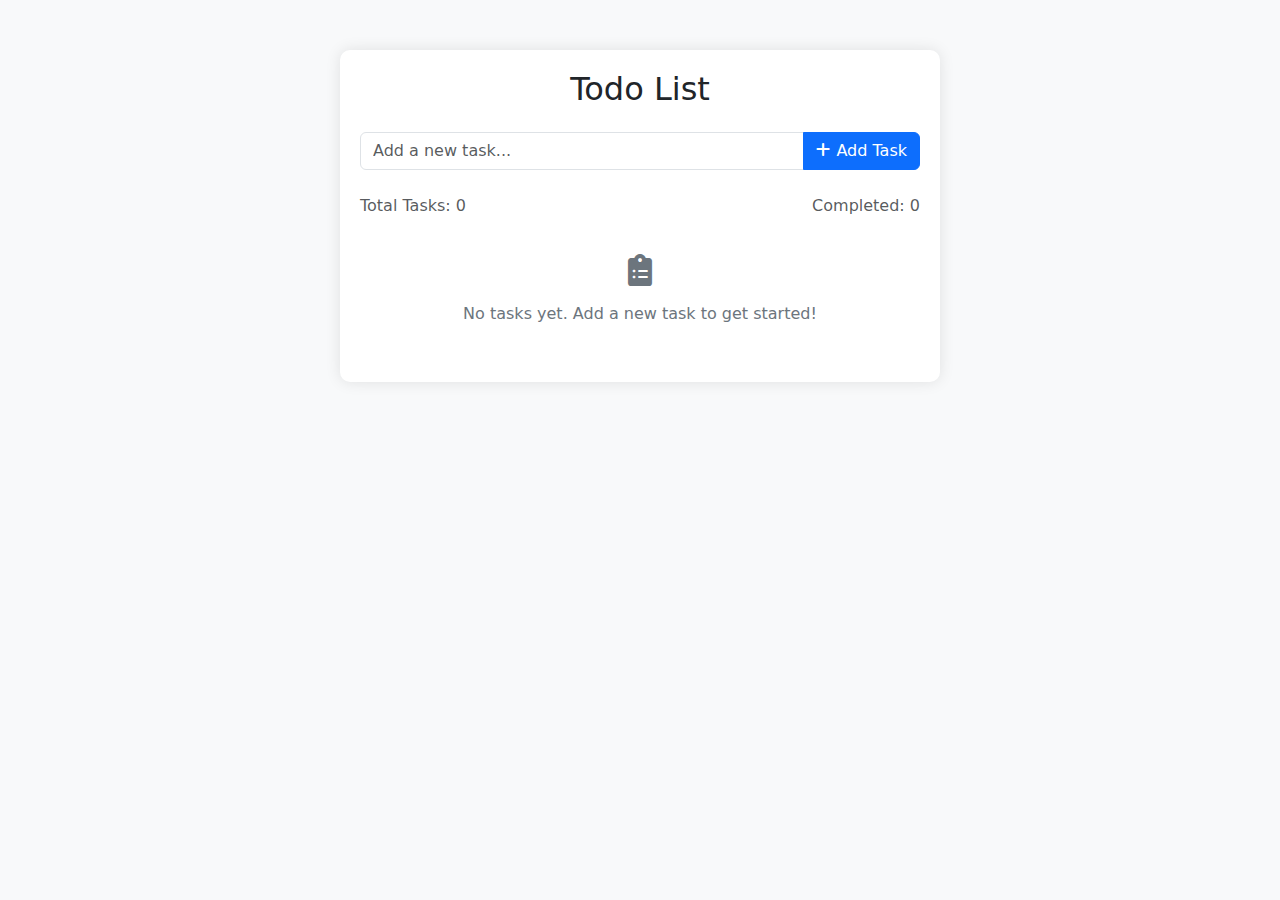
<file: todo.html>
<!DOCTYPE html>
<html lang="en">
<head>
    <meta charset="UTF-8">
    <meta name="viewport" content="width=device-width, initial-scale=1.0">
    <title>Todo List</title>
    <!-- Bootstrap CSS -->
    <link href="https://cdn.jsdelivr.net/npm/bootstrap@5.3.0/dist/css/bootstrap.min.css" rel="stylesheet">
    <!-- Font Awesome for icons -->
    <link rel="stylesheet" href="https://cdnjs.cloudflare.com/ajax/libs/font-awesome/6.0.0/css/all.min.css">
    <style>
        .todo-container {
            max-width: 600px;
            margin: 50px auto;
            padding: 20px;
            box-shadow: 0 0 15px rgba(0,0,0,0.1);
            border-radius: 10px;
            background-color: white;
        }
        .todo-item {
            display: flex;
            align-items: center;
            padding: 10px;
            margin: 5px 0;
            border-radius: 5px;
            background-color: #f8f9fa;
            transition: all 0.3s ease;
        }
        .todo-item:hover {
            background-color: #e9ecef;
        }
        .todo-item.completed {
            background-color: #e8f5e9;
            text-decoration: line-through;
            color: #666;
        }
        .delete-btn {
            color: #dc3545;
            cursor: pointer;
            padding: 5px;
            margin-left: auto;
        }
        .empty-state {
            text-align: center;
            color: #6c757d;
            padding: 20px;
        }
    </style>
</head>
<body class="bg-light">
    <div class="container">
        <div class="todo-container">
            <h2 class="text-center mb-4">Todo List</h2>
            
            <!-- Add Task Form -->
            <form id="todoForm" class="mb-4">
                <div class="input-group">
                    <input type="text" id="taskInput" class="form-control" placeholder="Add a new task..." required>
                    <button type="submit" class="btn btn-primary">
                        <i class="fas fa-plus"></i> Add Task
                    </button>
                </div>
            </form>

            <!-- Task Counter -->
            <div class="d-flex justify-content-between mb-3">
                <span id="taskCount" class="text-muted">Total Tasks: 0</span>
                <span id="completedCount" class="text-muted">Completed: 0</span>
            </div>

            <!-- Todo List -->
            <div id="todoList">
                <!-- Tasks will be added here dynamically -->
                <div class="empty-state">
                    <i class="fas fa-clipboard-list fa-2x mb-3"></i>
                    <p>No tasks yet. Add a new task to get started!</p>
                </div>
            </div>
        </div>
    </div>

    <!-- Bootstrap Bundle with Popper -->
    <script src="https://cdn.jsdelivr.net/npm/bootstrap@5.3.0/dist/js/bootstrap.bundle.min.js"></script>
    
    <script>
        document.addEventListener('DOMContentLoaded', function() {
            const todoForm = document.getElementById('todoForm');
            const taskInput = document.getElementById('taskInput');
            const todoList = document.getElementById('todoList');
            const taskCount = document.getElementById('taskCount');
            const completedCount = document.getElementById('completedCount');
            let tasks = [];

            // Load tasks from localStorage
            if (localStorage.getItem('tasks')) {
                tasks = JSON.parse(localStorage.getItem('tasks'));
                renderTasks();
            }

            // Add new task
            todoForm.addEventListener('submit', function(e) {
                e.preventDefault();
                const taskText = taskInput.value.trim();
                if (taskText) {
                    addTask(taskText);
                    taskInput.value = '';
                }
            });

            function addTask(text) {
                tasks.push({
                    id: Date.now(),
                    text: text,
                    completed: false
                });
                saveTasks();
                renderTasks();
            }

            function toggleTask(id) {
                tasks = tasks.map(task => {
                    if (task.id === id) {
                        return { ...task, completed: !task.completed };
                    }
                    return task;
                });
                saveTasks();
                renderTasks();
            }

            function deleteTask(id) {
                tasks = tasks.filter(task => task.id !== id);
                saveTasks();
                renderTasks();
            }

            function saveTasks() {
                localStorage.setItem('tasks', JSON.stringify(tasks));
            }

            function renderTasks() {
                if (tasks.length === 0) {
                    todoList.innerHTML = `
                        <div class="empty-state">
                            <i class="fas fa-clipboard-list fa-2x mb-3"></i>
                            <p>No tasks yet. Add a new task to get started!</p>
                        </div>
                    `;
                } else {
                    todoList.innerHTML = tasks.map(task => `
                        <div class="todo-item ${task.completed ? 'completed' : ''}" data-id="${task.id}">
                            <div class="form-check">
                                <input class="form-check-input" type="checkbox" ${task.completed ? 'checked' : ''}
                                    onchange="toggleTask(${task.id})">
                                <label class="form-check-label">${task.text}</label>
                            </div>
                            <i class="fas fa-trash delete-btn" onclick="deleteTask(${task.id})"></i>
                        </div>
                    `).join('');
                }

                // Update counters
                taskCount.textContent = `Total Tasks: ${tasks.length}`;
                const completedTasks = tasks.filter(task => task.completed).length;
                completedCount.textContent = `Completed: ${completedTasks}`;
            }

            // Make functions available globally
            window.toggleTask = toggleTask;
            window.deleteTask = deleteTask;
        });
    </script>
</body>
</html>
</file>
<file: assest/css/style.css>
* {
    padding: 0;
    margin: 0;
    box-sizing: border-box;
}

/*  Index Page css */

body {
    font-family: "Inter", sans-serif;
}

.text-color {
    color: #015FC9;
}

.text-color-light {
    color: #787878;
}

.bg-color {
    background-color: #015FC9;
}

.bg-color-contact {
    background-color: #16243D;
}

.bg-circle {
    width: 50px;
    height: 50px;
    border-radius: 50%;
    background-color: white;
}

.search-circle {
    width: 40px;
    height: 40px;
    border-radius: 50%;
    background-color: #015FC9;
}



.bg-color-abt {
    background-color: #F5F5F5;
}

.img-relative {
    position: relative;
}

.icon-absolute {
    position: absolute;
    margin-left: 11rem !important;
}

.square-icon {
    width: 50px;
    height: 50px;
    background-color: #015FC9;
    color: white;
    border-radius: 12px;
    text-align: center;
    align-content: center;
}

/* owl carosel */

.owl-nav {
    position: relative;
}
.owl-nav button {
    position: absolute;
    top: -280px;
    background: #333;
    color: #fff;
    border: none;
    padding: 10px 15px;
    border-radius: 5px;
    cursor: pointer;
   
}
.owl-nav button.owl-prev {
    left: 0;
    width: 20px;
    height: 15px;
}
.owl-nav button.owl-next {
    right: 0;
    width: 20px;
    height: 15px;
    color: red;
    background-color: #4CAF50;
    padding: 20px;
}
.owl-nav button:hover {
    background: #555;
}
.owl-dots {
    position: absolute;
    top: 250px;
    left: 50%;
    transform: translateX(-50%);
    display: flex;
    justify-content: center;
}
.owl-dots .owl-dot span {
    background: #999;
    border-radius: 50%;
    width: 12px;
    height: 12px;
    display: inline-block;
    margin: 8px;
    cursor: pointer;
}
.owl-dots .owl-dot.active span {
    background: #4CAF50;
}
.owl-carousel .item {
    display: flex;
    flex-direction: column;
    align-items: center;
    text-align: center;
}
.testimonial-img {
    max-width: 140px;
    
}
.text-color-light {
    font-size: 14px;
}

/* About Page Css */

.bg-img-about {
    background-image: url("../images/Background-5.png");
    padding: 138px 0;
    height: auto;
    background-repeat: no-repeat;
    background-size: auto;
}




/* Media query */

@media (max-width: 480px) {
    .owl-carousel .item {
        padding: 10px;
        box-shadow: none;
        /* Simplify box shadow for smaller screens */
    }

    .owl-dots {
        top: 390px;
    }

    .owl-nav button {
        top: -380px;
    }

    .testimonial-img {
        max-width: 80px;
        /* Further reduce image size for extra-small screens */
        margin-bottom: 15px;
    }

    .h4 {
        font-size: 18px;
        /* Adjust heading size */
        margin-bottom: 5px;
    }

    .text-color-light {
        font-size: 12px;
        /* Reduce font size */
    }

    .star-rating i {
        font-size: 14px;
        /* Smaller star icons */
    }

    .text-color-light.mt-2 {
        margin-top: 10px;
        line-height: 1.4;
        /* Improve line spacing */
    }
}
@media screen and (min-width: 481px) and (max-width: 760px) {
    .owl-dots {
        top: 430px;
    }

    .owl-nav button {
        top: -420px;
    }
}
@media screen and (min-width: 765px) and (max-width: 800px) {
    .owl-dots {
        top: 250px;
    }

    .owl-nav button {
        top: -230px;
    }
}
@media screen and (min-width: 990px) and (max-width: 1200px) {
    .owl-dots {
        top: 280px;
    }

    .owl-nav button {
        top: -280px;
    }
}
</file>
